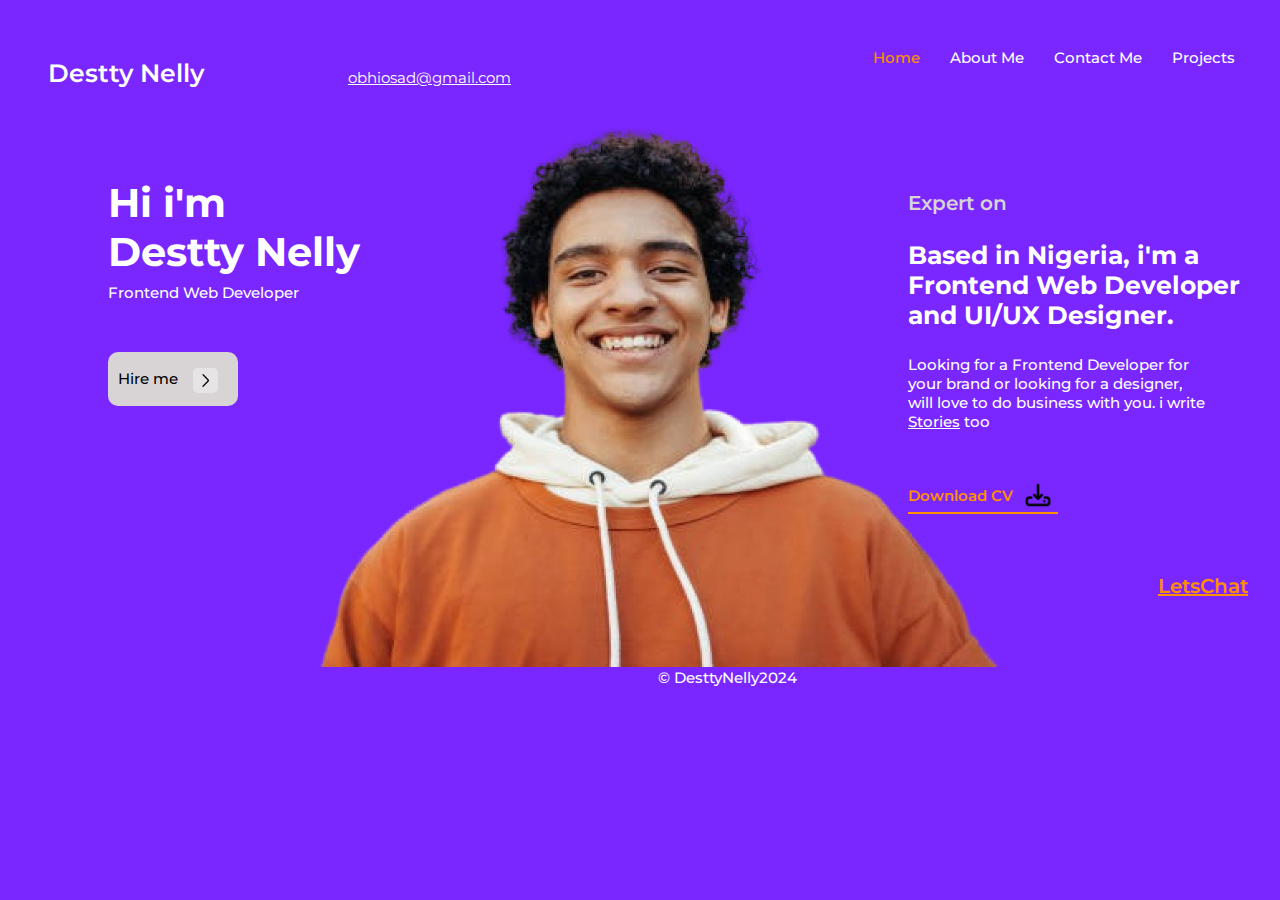
<file: index.html>
<!DOCTYPE html>
<html lang="en">
<head>
    <meta charset="UTF-8">
    <meta name="viewport" content="width=device-width, initial-scale=1.0">
    <link rel="stylesheet" href="portfolio.css">
    <link rel="icon" href="assets/Logo.png">
    <title>Destty Nelly</title>

    <link rel="preconnect" href="https://fonts.googleapis.com">
<link rel="preconnect" href="https://fonts.gstatic.com" crossorigin>
<link href="https://fonts.googleapis.com/css2?family=Montserrat:ital,wght@0,100..900;1,100..900&display=swap" rel="stylesheet">

    <link rel="stylesheet" href="https://cdnjs.cloudflare.com/ajax/libs/font-awesome/6.6.0/css/all.min.css" integrity="sha512-Kc323vGBEqzTmouAECnVceyQqyqdsSiqLQISBL29aUW4U/M7pSPA/gEUZQqv1cwx4OnYxTxve5UMg5GT6L4JJg==" crossorigin="anonymous" referrerpolicy="no-referrer" />
</head>
<body>
    

    <div class="top">
    <div class="logo">
        <a href="index.html"><p>Destty Nelly</p></a>
    </div>
    <div class="email1">
        <a href="mailto:obhiosad@gmail.com">obhiosad@gmail.com</a>
    </div>
    <div class="ham">
        <i id="close" class="fa-solid fa-x"></i>
        <i id="ham" class="fa-solid fa-bars"></i>
    </div>
</div>

    <div class="sidebar">
        <ul>
            <li><a id="remain" href="index.html">Home</a></li>
            <li><a href="About.html">About Me</a></li>
            <li><a href="Contact.html">Contact Me</a></li>
            <li><a href="projects.html">Projects</a></li>
        </ul>
    </div>


    <div class="anime">
        <div class="goo1">

        </div>
        <div class="goo2">

        </div>
        <div class="goo3">

        </div>
        <div class="goo4">

        </div>
        <div class="goo5">

        </div>
    </div>


    <div class="homem">
    <div class="headstory">
        <h1>Hi i'm <br> Destty Nelly</h1>
        <p id="short">Frontend Web Developer</p>

        <div class="but">
            <p>Hire me</p>
            <img src="assets/arrow-next-svgrepo-com black.png" alt="Forward icon" id="arrow">
        </div>
    </div>

    <div class="big-img">
        <img src="assets/portfolio img.png" alt="My pic" id="destty">
    </div>


    <div class="story">
        <p class="headp">Expert on</p>

        <p class="nextstory">
            Based in Nigeria, i'm a Frontend Web Developer and UI/UX Designer.
        </p>

        <p class="endstory">Looking for a Frontend Developer for your brand or looking for a designer, will love to do business with you. i write <a href="https://www.wattpad.com/user/Desttynelly">Stories</a> too</p>
    

    <div class="download">
        <p>Download CV</p>
        <img src="assets/download-svgrepo-com.png" alt="download cv icon" id="downicon">

        <img src="assets/11.jpg" alt="" id="cv">
    </div>
</div>

    <div class="socials">

        <li><a href="#DesttyFacebook"><i class="fa-brands fa-facebook"></i></a></li>

        <li><a href="#DesttyTiktok"><i class="fa-brands fa-tiktok"></i></a></li>

        <li><a href="#DesttyIG"><i class="fa-brands fa-instagram"></i></a></li>

        <li><a href="#DesttyTwitter"><i class="fa-brands fa-x-twitter"></i></a></li>

        <li><a href="#DestyThread"><i class="fa-brands fa-threads"></i></a></li>

        <li><a href="#DestyThread"><i class=" fa-brands fa-github"></i></a></li>
    </div>
    

    <div class="letschat">
        <!-- <a href="https://wa.me/2347081355583">LetsChat</a> -->
         <a href="tel:+234 708 135 5583">LetsChat</a>
    </div>





   


<div class="footer">

    <div class="copywright">
        <p>&copy; DesttyNelly2024</p>
    </div>
</div>

</div>




    <script>


    </script>
    <script src="port.js"></script>
</body>
</html>
</file>
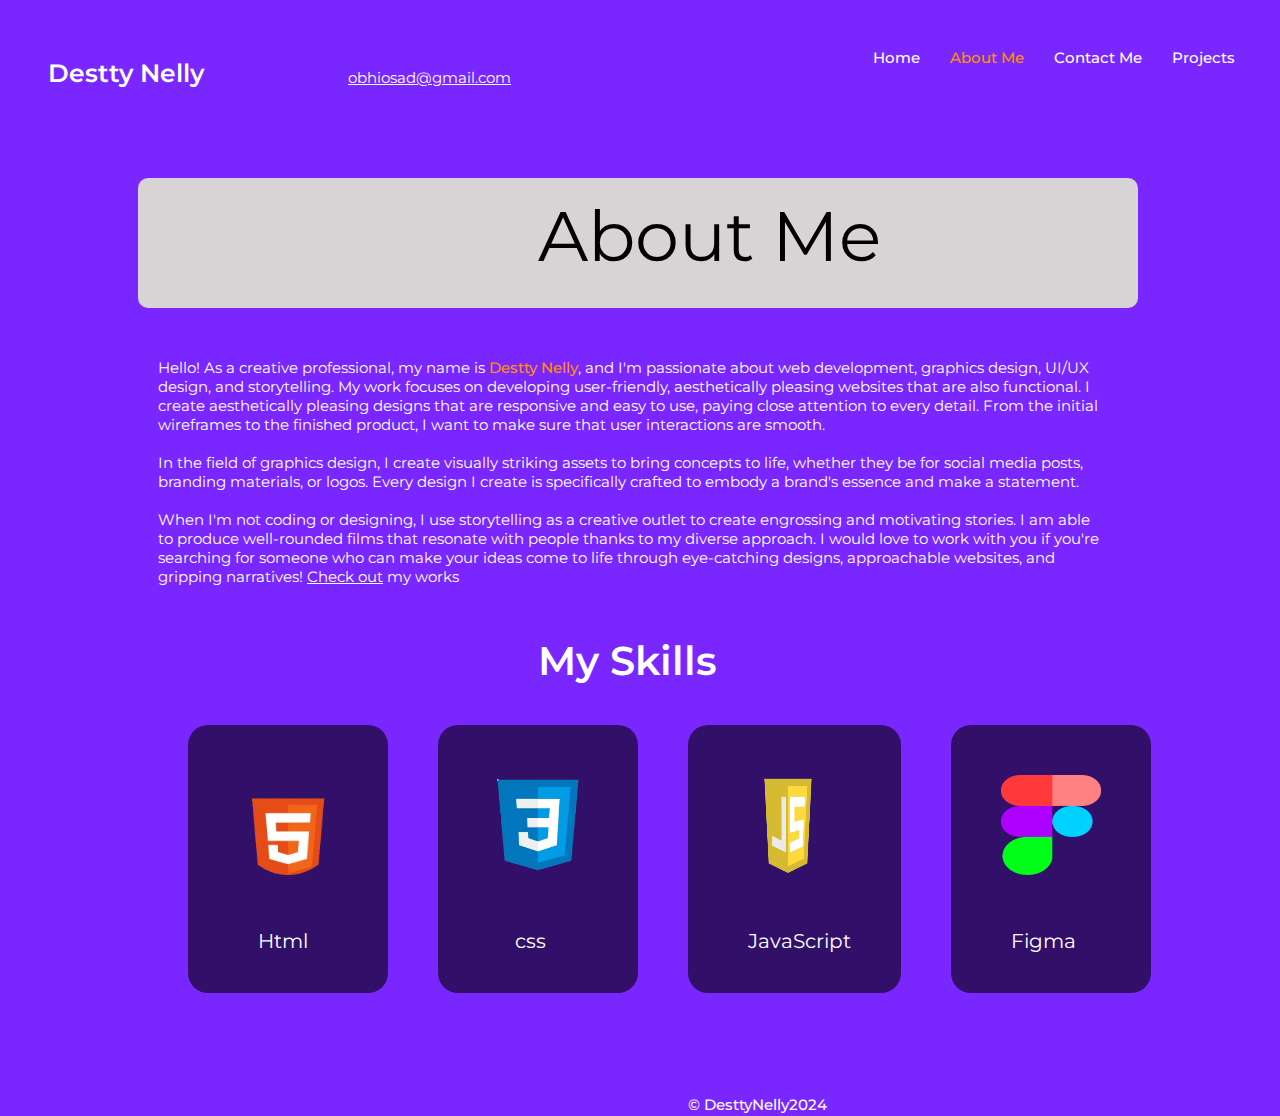
<file: About.html>
<!DOCTYPE html>
<html lang="en">
<head>
    <meta charset="UTF-8">
    <meta name="viewport" content="width=device-width, initial-scale=1.0">

    <link rel="icon" href="assets/Logo.png">
    <title>Destty Nelly</title>

    <link rel="stylesheet" href="portfolio.css">

    <link rel="preconnect" href="https://fonts.googleapis.com">
    <link rel="preconnect" href="https://fonts.gstatic.com" crossorigin>
    <link href="https://fonts.googleapis.com/css2?family=Montserrat:ital,wght@0,100..900;1,100..900&display=swap" rel="stylesheet">
    
        <link rel="stylesheet" href="https://cdnjs.cloudflare.com/ajax/libs/font-awesome/6.6.0/css/all.min.css" integrity="sha512-Kc323vGBEqzTmouAECnVceyQqyqdsSiqLQISBL29aUW4U/M7pSPA/gEUZQqv1cwx4OnYxTxve5UMg5GT6L4JJg==" crossorigin="anonymous" referrerpolicy="no-referrer" />
</head>
<body>




    <div class="top">
        <div class="logo">
            <a href="index.html"><p>Destty Nelly</p></a>
        </div>
        <div class="email1">
            <a href="mailto:obhiosad@gmail.com">obhiosad@gmail.com</a>
        </div>
        <div class="ham">
            <i id="close" class="fa-solid fa-x"></i>
            <i id="ham" class="fa-solid fa-bars"></i>
        </div>
    </div>


    <div class="sidebar">
        <ul>
            <li><a href="index.html">Home</a></li>
            <li><a id="remain" href="About.html">About Me</a></li>
            <li><a href="Contact.html">Contact Me</a></li>
            <li><a href="projects.html">Projects</a></li>
        </ul>
    </div>



    <div class="aboutm">
    <div class="About-head">
        <img src="assets/DALL·E 2024-08-26 14.19.59 - A modern workspace that embodies the essence of web development. The scene includes a sleek desk with a high-end computer displaying a code editor on  (1).jpg" alt="">
        <p>About Me</p>
    </div>


    <div class="aboutme">
        <p> Hello! As a creative professional, my name is <span>Destty Nelly</span>, and I'm passionate about web development, graphics design, UI/UX design, and storytelling. My work focuses on developing user-friendly, aesthetically pleasing websites that are also functional. I create aesthetically pleasing designs that are responsive and easy to use, paying close attention to every detail. From the initial wireframes to the finished product, I want to make sure that user interactions are smooth. <br><br>

            In the field of graphics design, I create visually striking assets to bring concepts to life, whether they be for social media posts, branding materials, or logos. Every design I create is specifically crafted to embody a brand's essence and make a statement. <br><br>
            
            When I'm not coding or designing, I use storytelling as a creative outlet to create engrossing and motivating stories. I am able to produce well-rounded films that resonate with people thanks to my diverse approach. I would love to work with you if you're searching for someone who can make your ideas come to life through eye-catching designs, approachable websites, and gripping narratives!
            
            <a href="https://www.wattpad.com/user/Desttynelly">Check out</a> my works
            </p>
    </div>




    <div class="skills">
        <p id="skiltop">My Skills</p>



        <div class="skills-div">

            <div class="html">
                <img src="assets/html-removebg-preview.png" id="html" alt="html icon">

                <p id="ph">Html</p>
            </div>

            <div class="css">
                <img src="assets/css-removebg-preview.png" id="css" alt="css icon">
                <p id="pc">css</p>
            </div>

            <div class="js">
                <img src="assets/js-removebg-preview.png" id="js" alt="js icon">

                <p id="pj">JavaScript</p>
            </div>

            <div class="fig">
                <img src="assets/fa4cd070-6a79-4e1b-b079-8b9b76408595-cover.png" id="fig" alt="js icon">

                <p id="pf">Figma</p>
            </div>
        </div>
    </div>



    <div class="footer">

        <div class="copywright">
            <p>&copy; DesttyNelly2024</p>
        </div>
    </div>

</div>



    <script>

// document.querySelector(".html").addEventListener("mouseover", function(){
//     document.querySelector(".html").classList.add("active")
//     document.querySelector("#html").classList.add("active")
//     document.querySelector("#ph").classList.add("active")
// })

// document.querySelector(".html").addEventListener("mouseout", function(){
//     document.querySelector(".html").classList.remove("active")
//     document.querySelector("#html").classList.remove("active")
//     document.querySelector("#ph").classList.remove("active")
// })



// document.querySelector(".css").addEventListener("mouseover", function(){
//     document.querySelector(".css").classList.add("active")
//     document.querySelector("#css").classList.add("active")
//     document.querySelector("#pc").classList.add("active")
// })

// document.querySelector(".css").addEventListener("mouseout", function(){
//     document.querySelector(".css").classList.remove("active")
//     document.querySelector("#css").classList.remove("active")
//     document.querySelector("#pc").classList.remove("active")
// })


// document.querySelector(".fig").addEventListener("mouseover", function(){
//     document.querySelector(".fig").classList.add("active")
//     document.querySelector("#pf").classList.add("active")
//     document.querySelector("#fig").classList.add("active")
// })

// document.querySelector(".fig").addEventListener("mouseout", function(){
//     document.querySelector(".fig").classList.remove("active")
//     document.querySelector("#fig").classList.remove("active")
//     document.querySelector("#pf").classList.remove("active")
// })



function handleHover(elementClass, id1, id2) {
    const element = document.querySelector(`.${elementClass}`);
    element.addEventListener("mouseover", function() {
        element.classList.add("active");
        document.querySelector(`#${id1}`).classList.add("active");
        document.querySelector(`#${id2}`).classList.add("active");
    });
    
    element.addEventListener("mouseout", function() {
        element.classList.remove("active");
        document.querySelector(`#${id1}`).classList.remove("active");
        document.querySelector(`#${id2}`).classList.remove("active");
    });
}

handleHover("html", "html", "ph");
handleHover("css", "css", "pc");
handleHover("js", "js", "pj");
handleHover("fig", "fig", "pf");


    </script>

    <script src="port.js"></script>
    
</body>
</html>
</file>
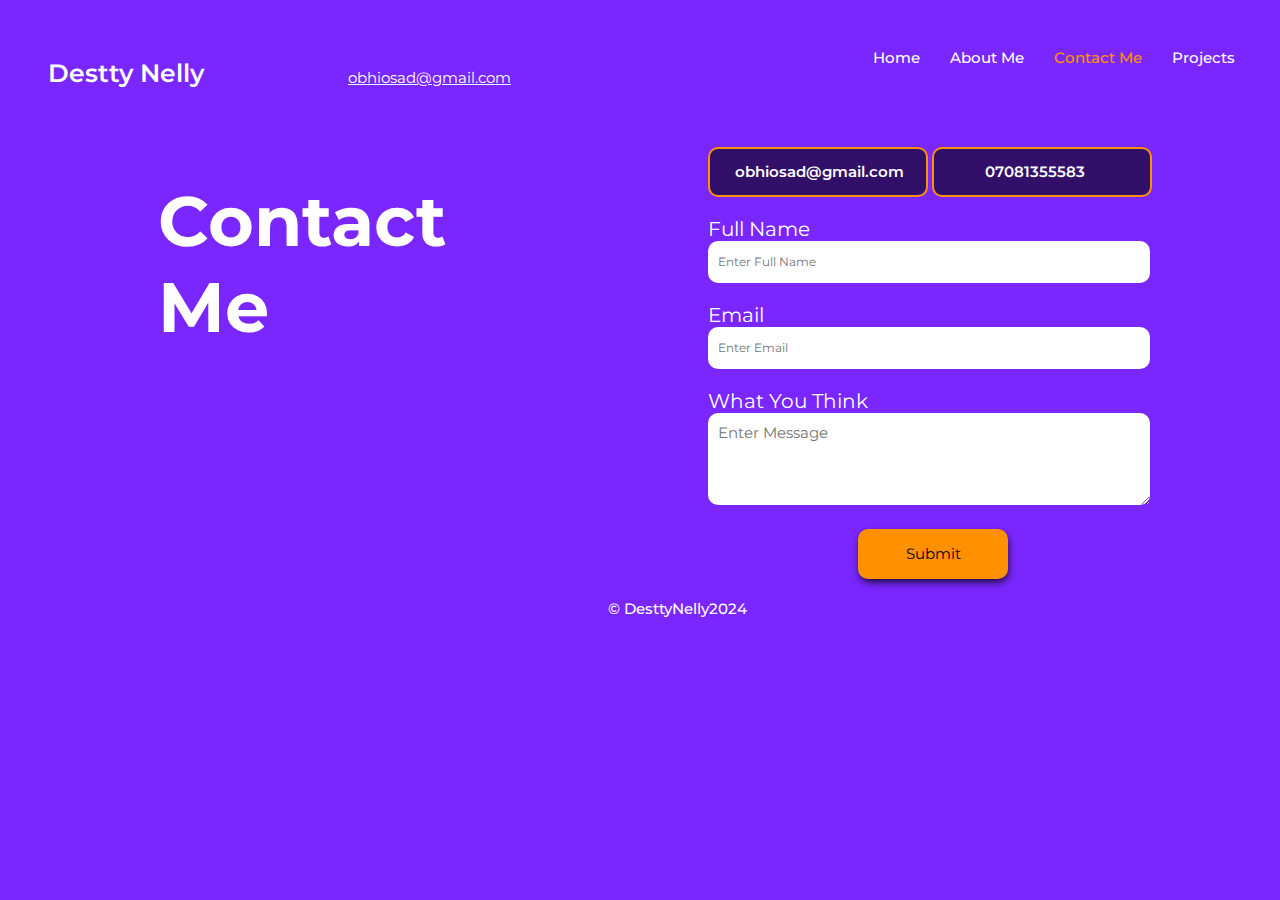
<file: Contact.html>
<!DOCTYPE html>
<html lang="en">
<head>
    <meta charset="UTF-8">
    <meta name="viewport" content="width=device-width, initial-scale=1.0">
    <link rel="stylesheet" href="portfolio.css">
    <link rel="icon" href="assets/Logo.png">

    <title>Destty Nelly</title>

    <link rel="preconnect" href="https://fonts.googleapis.com">
<link rel="preconnect" href="https://fonts.gstatic.com" crossorigin>
<link href="https://fonts.googleapis.com/css2?family=Montserrat:ital,wght@0,100..900;1,100..900&display=swap" rel="stylesheet">

    <link rel="stylesheet" href="https://cdnjs.cloudflare.com/ajax/libs/font-awesome/6.6.0/css/all.min.css" integrity="sha512-Kc323vGBEqzTmouAECnVceyQqyqdsSiqLQISBL29aUW4U/M7pSPA/gEUZQqv1cwx4OnYxTxve5UMg5GT6L4JJg==" crossorigin="anonymous" referrerpolicy="no-referrer" />
</head>
<body>
    

    <div class="top">
        <div class="logo">
            <a href="index.html"><p>Destty Nelly</p></a>
        </div>
        <div class="email1">
            <a href="mailto:obhiosad@gmail.com">obhiosad@gmail.com</a>
        </div>
        <div class="ham">
            <i id="close" class="fa-solid fa-x"></i>
            <i id="ham" class="fa-solid fa-bars"></i>
        </div>
    </div>

    <div class="sidebar">
        <ul>
            <li><a href="index.html">Home</a></li>
            <li><a href="About.html">About Me</a></li>
            <li><a id="remain" href="Contact.html">Contact Me</a></li>
            <li><a href="projects.html">Projects</a></li>
        </ul>
    </div>





    
    
    <div class="contact">

        <h1>Contact  <span id="uup"> Me</span></h1>

        <div class="two-btn">
            <a href=""><button>obhiosad@gmail.com</button></a>

            <a href=""><button>07081355583</button></a>
        </div>
        
        <form action="https://formspree.io/" method="POST" >
            <label for="name">Full Name</label><br>
            <input type="text" name="name" id="name" placeholder="Enter Full Name" required><br>
        
            <label for="email">Email</label><br>
            <input type="email" name="email" id="email" placeholder="Enter Email" required><br>
        
            <label for="message">What You Think</label><br>
            <textarea name="message" id="message" placeholder="Enter Message" required></textarea><br>
        
            <button type="submit">Submit</button>
        </form>

        <div class="big-con">

            <li><a href="https://facebook.com/desttynelly"><i class="fa-brands fa-facebook"></i></a></li>
    
            <li><a href="https://www.tiktok.com/@desttynelly"><i class="fa-brands fa-tiktok"></i></a></li>
    
            <li><a href="https://www.instagram.com/desttynelly"><i class="fa-brands fa-instagram"></i></a></li>
    
            <li><a href="#DesttyTwitter"><i class="fa-brands fa-x-twitter"></i></a></li>
    
            <li><a href="#DestyThread"><i class="fa-brands fa-threads"></i></a></li>
    
            <li><a href="#DestyThread"><i class=" fa-brands fa-github"></i></a></li>
        </div>
        
    </div>

    

















<div class="footer">

        <div class="copywright">
            <p>&copy; DesttyNelly2024</p>
        </div>
    </div>















    <script src="server.js"></script>
           <script src="port.js"></script>
    </body>
    </html>
</file>
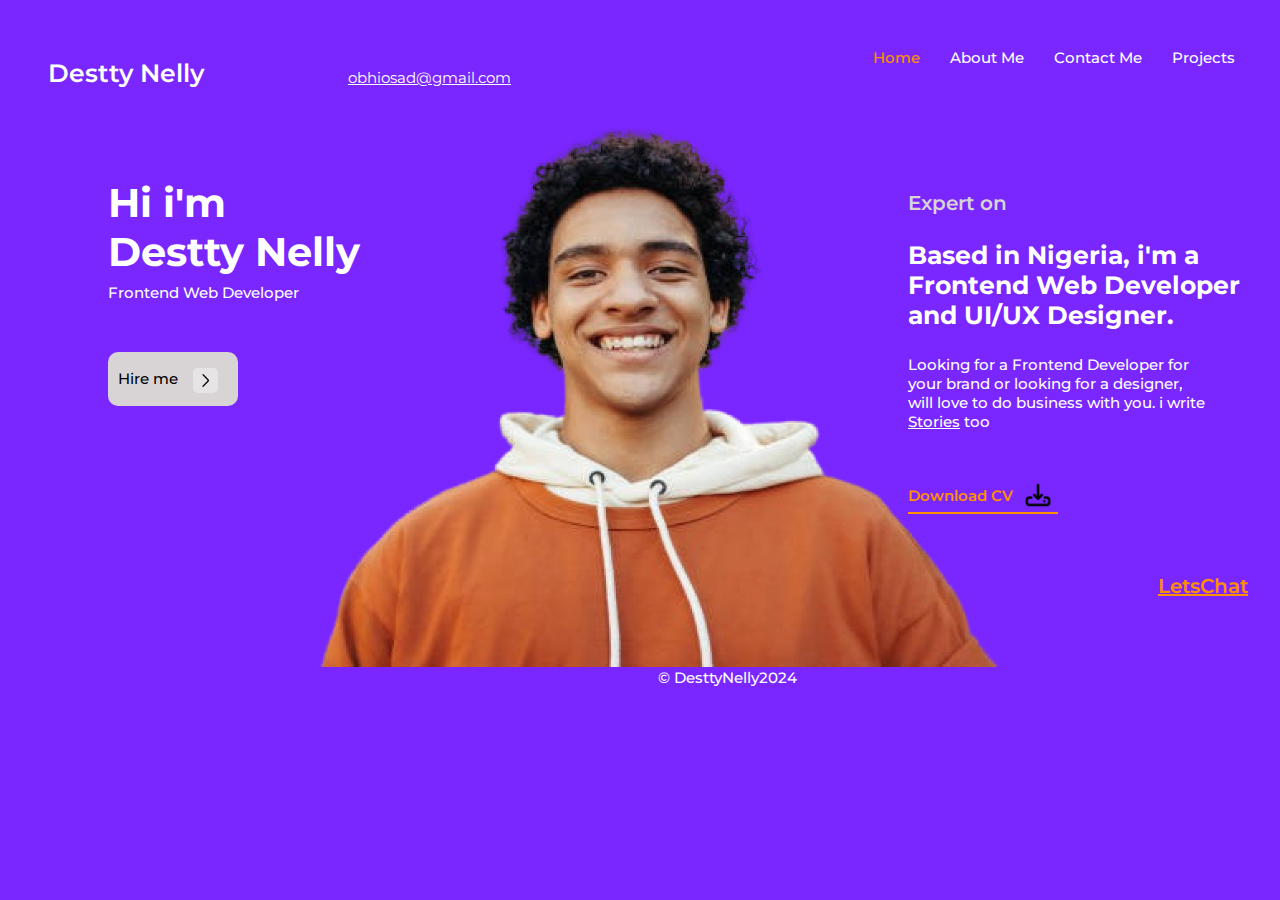
<file: Home.html>
<!DOCTYPE html>
<html lang="en">
<head>
    <meta charset="UTF-8">
    <meta name="viewport" content="width=device-width, initial-scale=1.0">
    <link rel="stylesheet" href="portfolio.css">
    <link rel="icon" href="images/Logo.png">
    <title>Destty Nelly</title>

    <link rel="preconnect" href="https://fonts.googleapis.com">
<link rel="preconnect" href="https://fonts.gstatic.com" crossorigin>
<link href="https://fonts.googleapis.com/css2?family=Montserrat:ital,wght@0,100..900;1,100..900&display=swap" rel="stylesheet">

    <link rel="stylesheet" href="https://cdnjs.cloudflare.com/ajax/libs/font-awesome/6.6.0/css/all.min.css" integrity="sha512-Kc323vGBEqzTmouAECnVceyQqyqdsSiqLQISBL29aUW4U/M7pSPA/gEUZQqv1cwx4OnYxTxve5UMg5GT6L4JJg==" crossorigin="anonymous" referrerpolicy="no-referrer" />
</head>
<body>
    

    <div class="top">
    <div class="logo">
        <a href="Home.html"><p>Destty Nelly</p></a>
    </div>
    <div class="email1">
        <a href="mailto:obhiosad@gmail.com">obhiosad@gmail.com</a>
    </div>
    <div class="ham">
        <i id="close" class="fa-solid fa-x"></i>
        <i id="ham" class="fa-solid fa-bars"></i>
    </div>
</div>

    <div class="sidebar">
        <ul>
            <li><a id="remain" href="Home.html">Home</a></li>
            <li><a href="About.html">About Me</a></li>
            <li><a href="Contact.html">Contact Me</a></li>
            <li><a href="projects.html">Projects</a></li>
        </ul>
    </div>


    <div class="anime">
        <div class="goo1">

        </div>
        <div class="goo2">

        </div>
        <div class="goo3">

        </div>
        <div class="goo4">

        </div>
        <div class="goo5">

        </div>
    </div>


    <div class="homem">
    <div class="headstory">
        <h1>Hi i'm <br> Destty Nelly</h1>
        <p id="short">Frontend Web Developer</p>

        <div class="but">
            <p>Hire me</p>
            <img src="images/arrow-next-svgrepo-com black.png" alt="Forward icon" id="arrow">
        </div>
    </div>

    <div class="big-img">
        <img src="images/portfolio img.png" alt="My pic" id="destty">
    </div>


    <div class="story">
        <p class="headp">Expert on</p>

        <p class="nextstory">
            Based in Nigeria, i'm a Frontend Web Developer and UI/UX Designer.
        </p>

        <p class="endstory">Looking for a Frontend Developer for your brand or looking for a designer, will love to do business with you. i write <a href="https://www.wattpad.com/user/Desttynelly">Stories</a> too</p>
    

    <div class="download">
        <p>Download CV</p>
        <img src="images/download-svgrepo-com.png" alt="download cv icon" id="downicon">

        <img src="images/11.jpg" alt="" id="cv">
    </div>
</div>

    <div class="socials">

        <li><a href="#DesttyFacebook"><i class="fa-brands fa-facebook"></i></a></li>

        <li><a href="#DesttyTiktok"><i class="fa-brands fa-tiktok"></i></a></li>

        <li><a href="#DesttyIG"><i class="fa-brands fa-instagram"></i></a></li>

        <li><a href="#DesttyTwitter"><i class="fa-brands fa-x-twitter"></i></a></li>

        <li><a href="#DestyThread"><i class="fa-brands fa-threads"></i></a></li>

        <li><a href="#DestyThread"><i class=" fa-brands fa-github"></i></a></li>
    </div>
    

    <div class="letschat">
        <!-- <a href="https://wa.me/2347081355583">LetsChat</a> -->
         <a href="tel:+234 708 135 5583">LetsChat</a>
    </div>





   


<div class="footer">

    <div class="copywright">
        <p>&copy; DesttyNelly2024</p>
    </div>
</div>

</div>




    <script>


    </script>
    <script src="port.js"></script>
</body>
</html>
</file>
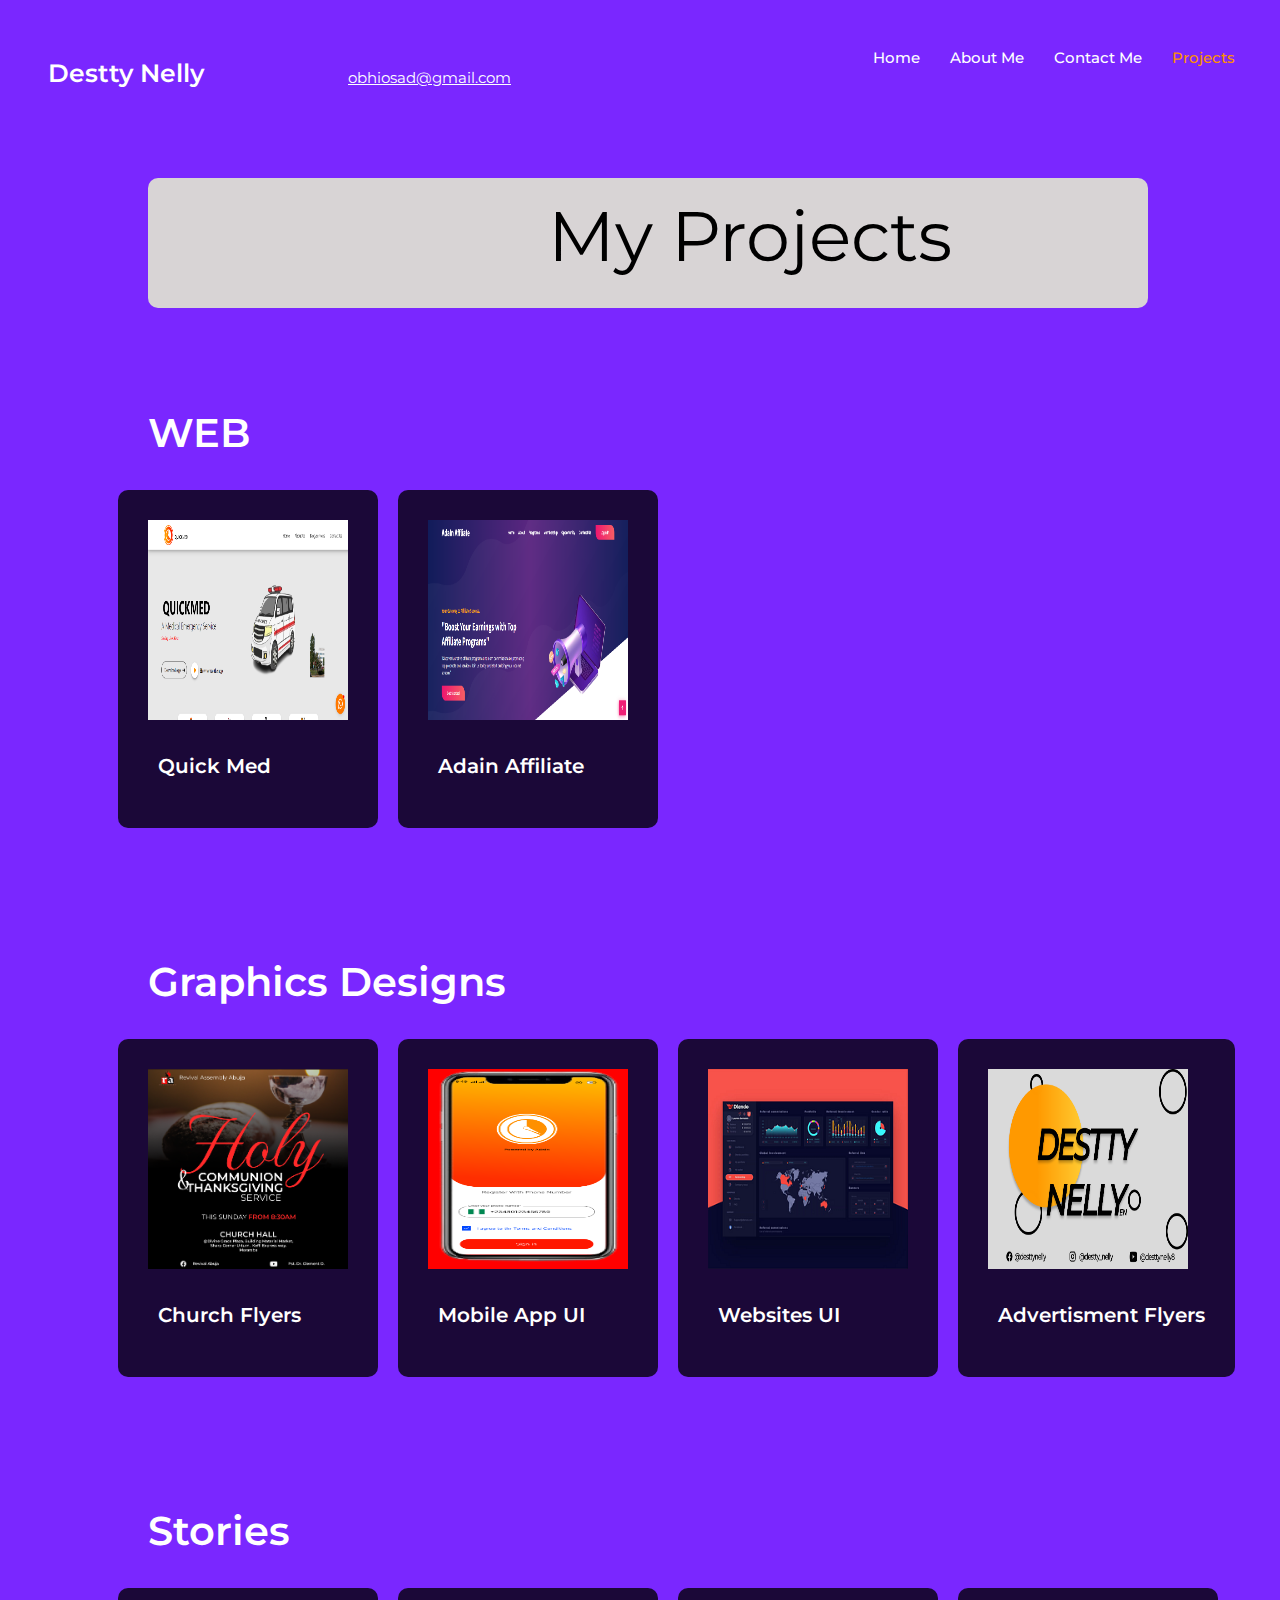
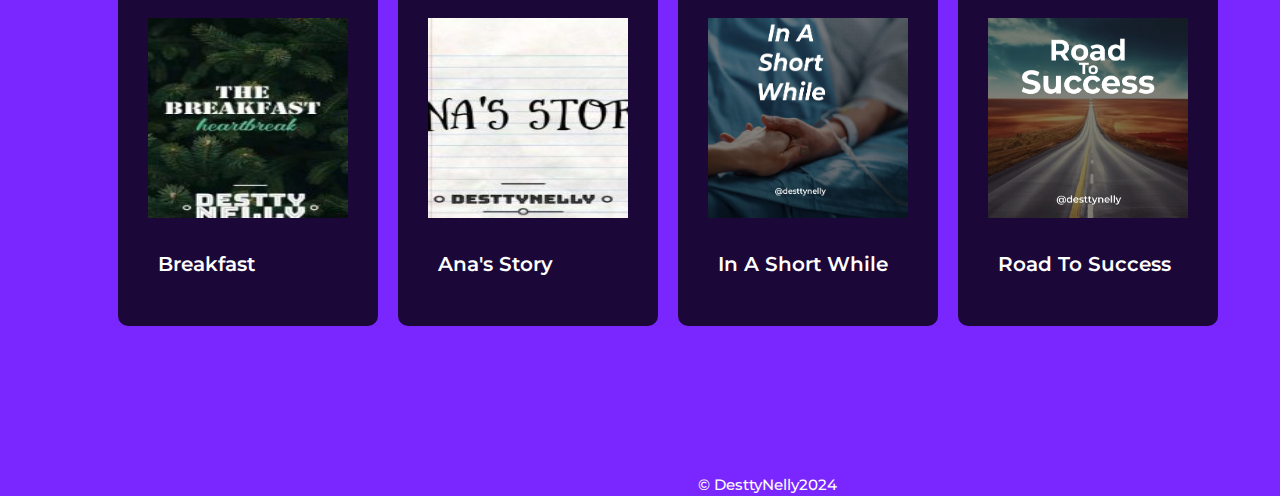
<file: projects.html>
<!DOCTYPE html>
<html lang="en">
<head>
    <meta charset="UTF-8">
    <meta name="viewport" content="width=device-width, initial-scale=1.0">
    <link rel="stylesheet" href="portfolio.css">
    <link rel="icon" href="assets/Logo.png">
    <title>Destty Nelly</title>

    <link rel="preconnect" href="https://fonts.googleapis.com">
<link rel="preconnect" href="https://fonts.gstatic.com" crossorigin>
<link href="https://fonts.googleapis.com/css2?family=Montserrat:ital,wght@0,100..900;1,100..900&display=swap" rel="stylesheet">

    <link rel="stylesheet" href="https://cdnjs.cloudflare.com/ajax/libs/font-awesome/6.6.0/css/all.min.css" integrity="sha512-Kc323vGBEqzTmouAECnVceyQqyqdsSiqLQISBL29aUW4U/M7pSPA/gEUZQqv1cwx4OnYxTxve5UMg5GT6L4JJg==" crossorigin="anonymous" referrerpolicy="no-referrer" />
</head>
<body>
    

    <div class="top">
        <div class="logo">
            <a href="index.html"><p>Destty Nelly</p></a>
        </div>
        <div class="email1">
            <a href="mailto:obhiosad@gmail.com">obhiosad@gmail.com</a>
        </div>
        <div class="ham">
            <i id="close" class="fa-solid fa-x"></i>
            <i id="ham" class="fa-solid fa-bars"></i>
        </div>
    </div>

    <div class="sidebar">
        <ul>
            <li><a href="index.html">Home</a></li>
            <li><a href="About.html">About Me</a></li>
            <li><a href="Contact.html">Contact Me</a></li>
            <li><a id="remain" href="projects.html">Projects</a></li>
        </ul>
    </div>



    <div class="projectm">

    <div class="About-head">
        <img src="assets/DALL·E 2024-08-26 14.19.59 - A modern workspace that embodies the essence of web development. The scene includes a sleek desk with a high-end computer displaying a code editor on  (1).jpg" alt="">
        <p href="">My Projects</p>
    </div>



    <div class="projects">

        <div class="web">

            <h2>WEB</h2>
            <a href="https://www.quickmedng.com/"><div class="quick">
                <img src="assets/qui.png" alt="">
                <p>Quick Med</p>
            </div></a>


            <a href="https://qmap.adaintech.com/"><div class="Adain">
                <img src="assets/aff.png" alt="">
                <p>Adain Affiliate</p>
            </div></a>

        </div>


        <div class="Graphics">

            <h2>Graphics Designs</h2>
            <div class="Gr1">
                <img src="assets/church.png" alt="">
                <p>Church Flyers</p>
            </div>


           <div class="Gr2">
                <img src="assets/Group 5.png" alt="">
                <p>Mobile App UI</p>
            </div>


            <div class="Gr3">
                <img src="assets/ooooo.png" alt="">
                <p>Websites UI</p>
            </div>

            <div class="Gr4">
                <img src="assets/destty.png" alt="">
                <p>Advertisment Flyers</p>
            </div>

        </div>


        <div class="story2">

            <h2>Stories</h2>
            <a href="https://www.wattpad.com/myworks/332471549-the-breakfast"><div class="Gr1">
                <img src="assets/breakfast.jpg" alt="">
                <p>Breakfast</p>
            </div></a>


            <a href="https://www.wattpad.com/myworks/332105996-ana%27s-story"><div class="Gr2">
                <img src="assets/11.jpg" alt="">
                <p>Ana's Story</p>
            </div></a>


            <a href="https://www.wattpad.com/myworks/367124018-in-a-short-while"><div class="Gr3">
                <img src="assets/short wil.png" alt="">
                <p>In A Short While</p>
            </div></a>

            <a href="https://www.wattpad.com/myworks/365102973-the-road-to-success"><div class="Gr4">
                <img src="assets/Road 2 success.png" alt="">
                <p>Road To Success</p>
            </div></a>

        </div>
    </div>






    <div class="footer">

        <div class="copywright">
            <p>&copy; DesttyNelly2024</p>
        </div>
    </div>




</div>










    <script src="port.js"></script>
</body>
</html>
</file>
<file: portfolio.css>
@import url('https://fonts.googleapis.com/css2?family=Montserrat:ital,wght@0,100..900;1,100..900&display=swap');




:root{
    --purple: #7A27FF;
    --white: #fff;
    --ash: #D8D4D5;
    --orange: #ff9000;
    --black: #000;
    --shadow: 1px 4px 10px -2px black;
    --slow: all 0.3s ease-in-out;
    --low-bg: #00000096;
    --high-bg: #000000c7;
    --mont: "Montserrat", sans-serif;
    --lowhite: #7a7a7a:
}


.anime{
    margin-left: -70px;
    position: fixed;
}
.anime div{
    position: fixed;
    width: 50px;
    height: 50px;
    border-radius: 50px;
    border: 3px solid #ff9000;
}

.goo1{
    animation-name: goo1;
    animation-duration: 30s;
    animation-iteration-count: infinite;
}

@keyframes goo1{

    0%{
        margin-top: 0px;
        margin-left: 0px;
    }
    50%{
        border: 3px solid white;
        margin-top: -80px;
        margin-left: 800px;
    }
    100%{
        margin-top: 30px;
        margin-left: 1450px;
    }
}



.goo2{
    animation-name: goo2;
    animation-delay: 3s;
    animation-duration: 25s;
    animation-iteration-count: infinite;
}

@keyframes goo2{

    0%{
        /* border: 3px solid black; */
        margin-top: 300px;
        margin-left: 0px;
    }
    100%{
        margin-top: 300px;
        margin-left: 1450px;
    }
}





.goo3{
    animation-name: goo3;
    animation-delay: 3s;
    animation-duration: 35s;
    animation-iteration-count: infinite;
}

@keyframes goo3{

    0%{
        margin-top: 10px;
        margin-left: 1450px;
    }
    100%{
        /* border: 3px solid black; */
        margin-top: 300px;
        margin-left: 0px;
                
    }
}



.goo4{
    animation-name: goo4;
    animation-delay: 6s;
    animation-duration: 25s;
    animation-iteration-count: infinite;
}

@keyframes goo4{

    0%{
        margin-top: 300px;
        margin-left: 1450px;
    }
    100%{
        border: 3px solid black;
        margin-top: 0px;
        margin-left: 0px;
                
    }
}




.goo5{
    animation-name: goo5;
    /* animation-delay: 2s; */
    animation-duration: 20s;
    animation-iteration-count: infinite;
}

@keyframes goo5{

    0%{
        margin-top: 500px;
        margin-left: 150px;
    }
    100%{
        border: 3px solid #5f1ec9;
        margin-top: -300px;
        margin-left: 400px;
                
    }
}

body{
    overflow: hidden;
    overflow-y: scroll;
    background-color: var(--purple);
    color: var(--white);
    font-family: var(--mont);
    /* font-family: 'Segoe UI', Tahoma, Geneva, Verdana, sans-serif; */
    font-optical-sizing: auto;
    /* font-weight: <weight>; */
    font-style: normal;
}
input,
textarea,
button{
    font-family: var(--mont);
}
li{
    list-style: none;
}
a{
    color: #ffff;
    text-decoration: none;
}


.logo {
    width: 170px;
    margin-top: 50px;
    margin-left: 50px;
}
.logo p{
    font-size: 25px;
    font-weight: 600;
}
.email1{
    width: 150px;
    margin-top: -45px;
    margin-left: 350px;
}
.email1 a{
    text-decoration: underline;
    font-size: 15px;
}



.ham{
    display: none;
    margin-top: -50px;
    margin-left: 1250px;
}
.ham i{
    cursor: pointer;
    width: 30px;
}
.ham #ham{
    display: block;
}
.ham #ham.active{
    display: none;
}
.ham #close{
    display: none;
}
.ham #close.active{
    display: block;
}


.sidebar{
    position: relative;
    padding-top: 50px;
    margin-top: -90px;
    width: 450px;
    /* background-color: var(--ash); */
    margin-left: 800px;
    /* height: 400px; */
    /* box-shadow: var(--shadow); */
    transition: all 0.3s ease-in-out;
}
.sidebar.active{
    margin-left: 1157px;
}
.sidebar ul li{
    margin-bottom: 20px;
}
.sidebar ul li a{
    float: left;
    /* display: inline; */
    font-size: 15px;
    font-weight: 500;
    color: var(--white);
    margin-left: 30px;
}
.sidebar ul li #remain{
    color: var(--orange);
}



.headstory{
    margin-left: 50px;
    margin-top: 150px;
}
.headstory h1{
    font-size: 40px;
    width: 300px;
}
.headstory #short{
    font-size: 15px;
    font-weight: 500;
    margin-top: -20px;
}


.headstory .but{
    cursor: pointer;
    padding-top: 1px;
    padding-left: 10px;
    margin-top: 50px;
    color: #000;
    width: 120px;
    border-radius: 10px;
    height: 50px;
    font-weight: 500;
    background-color: var(--ash);
}
.headstory .but p{
    font-size: 15px;
}
.headstory .but #arrow{
    padding: 6px;
    background-color: #ffffff62;
    margin-left: 80px;
    transform: translateY(-40px);
    border-radius: 10px;
    width: 20px;
    transition: all 0.3s ease-in-out;
}
.headstory .but #arrow.active{
    margin-left: 85px;
}

.big-img{
    margin-left: 200px;
    margin-top: -349px;
}
.big-img #destty{
    height: 560px;
    width: 900px;
}


.story{
    margin-top: -500px;
    margin-left: 950px;
}
.story .headp{
    font-size: 20px;
    color: var(--ash);
    font-weight: 600;
}

.story .nextstory{
    width: 350px;
    font-size: 25px;
    font-weight: 700;
}
.story .endstory{
    font-size: 15px;
    width: 300px;
    font-weight: 500;
}
.story .endstory a{
    text-decoration: underline;
}


.story .download{
    border-bottom: 2px solid var(--orange);
    cursor: pointer;
    padding-bottom: 5px;
    overflow: hidden;
    margin-top: 50px;
    /* background-color: #a72828; */
    height: 26px;
    width: 150px;
}
.story .download #cv{
    display: none;
}
.story .download #downicon{
    width: 30px;
    transform: translateY(-40px);
    margin-left: 115px;
    transition: all 0.3s ease-in-out;
}
.story .download #downicon.active{
    transform: translateY(-45px);
    width: 35px;
}

.story .download p{
    color: #ff9000;
    margin-top: 5px;
    font-size: 15px;
    font-weight: 600;
}



.socials{
    margin-top: 50px;
    margin-left: 50px;
    width: 300px;
    height: 20px;
}
.socials li{
    display: inline;
    margin-left: 20px;
    margin-top: -70px;
}
.socials li a i{
    /* width: 50px; */
    margin-right: 10px;
    margin-top: -50px;
    font-size: 15px;
}


.letschat{
    user-select: none;
    cursor: pointer;
    margin-top: -10px;
    margin-left: 1200px;
}
.letschat a{
    font-size: 20px;
    font-weight: 600;
    color: var(--orange);
}








.footer{
    margin-left: 600px;
    font-weight: 600;
    margin-top: 50px;
    transform: translateY(20px);
}
.footer .copywright p{
    font-size: 15px;
}











.About-head{
    border-radius: 10px;
    margin-top: 100px;
    margin-left: 70px;
    width: 1200px;
    overflow: hidden;
    background-color: var(--ash);
}
.About-head img{
    display: none;
    height: 500px;
    width: 1200px;
}
.About-head p{
    width: 450px;
    color: var(--black);
    position: relative;
    font-size: 70px;
    /* margin-top: -400px; */
    margin-left: 450px;
}


.aboutme{
    margin-top: 50px;
    width: 1050px;
    margin-left: 150px;
}
.aboutme p{
    font-size: 15px;
}
.aboutme p span{
    font-weight: 500;
    color: var(--orange);
}
.aboutme p a{
    text-decoration: underline;
}


.skills{
    margin-top: 50px;
    margin-left: 50px;
}
.skills #skiltop{
    margin-left: 550px;
    font-size: 40px;
    font-weight: 600;
}

.skills .skills-div{
    margin-left: 100px;
}
.skills .skills-div div{
    float: left; 
    margin-left: 50px;
    background-color: var(--low-bg);
    padding: 50px;
    border-radius: 20px;
    transition: var(--slow);
}

.skills .skills-div .html.active,
.skills .skills-div .css.active,
.skills .skills-div .js.active,
.skills .skills-div .fig.active{
    padding: 30px;
    /* background-color: #ff9000; */
    cursor: pointer;
}

.skills .skills-div div img{
    width: 100px;
    height: 100px;
    transition: var(--slow);
}
#html.active,
#css.active,
#js.active,
#fig.active{
    width: 140px;
    height: 140px;
}
.skills .skills-div div p{
    /* margin-left: ; */
    font-size: 20px;
    transform: translateY(30px);
    transition: var(--slow);
}
#ph{
    margin-left: 20px;
}
#pc{
    margin-left: 27px;
}
#ph.active{
    margin-left: 40px;
    transform: translateY(10px);
}
#pc.active{
    margin-left: 47px;
    transform: translateY(10px);
}
#pj.active{
    margin-left: 20px;
    transform: translateY(10px);
}
#pf.active{
    margin-left: 20px;
    transform: translateY(10px);
}




















.projects{
    margin-top: 100px;
}
.projects .web div,
.projects .Graphics div,
.projects .story2 div{
    float: left;
    border-radius: 10px;
    background-color: var(--high-bg);
    margin-left: 60px;
    padding: 30px;
    transition: var(--slow);
}

.projects .web div:hover,
.projects .Graphics div:hover,
.projects .story2 div:hover{
    box-shadow: var(--shadow);
    background-color: var(--low-bg);
}
.projects h2{
    font-size: 40px;
    font-weight: 600;
}
.projects p{
    font-size: 20px;
    font-weight: 600;
    margin-top: 30px;
    margin-left: 10px;
}
.projects img{
    height: 200px;
    width: 200px;
}
















.contact{
    margin-left: 700px;
    margin-top: -130px;
}
.contact h1{
    transform: translateY(250px);
    margin-left: -550px;
    font-size: 70px;
    width: 200px;
}
.contact .two-btn button{
    height: 50px;
    padding-left: 25px;
    padding-right: 40px;
    border-radius: 10px;
    cursor: pointer;
    color: var(--white);
    font-weight: 600;
    font-size: 15px;
    width: 220px;
    background-color: var(--low-bg);
    border: 2px solid var(--orange);
}

.contact form{
    margin-top: 20px;
}
.contact form label{
    font-size: 20px;
    margin-bottom: 40px;
}
.contact form input{
    outline: none;
    width: 400px;
    padding-left: 10px;
    border-radius: 10px;
    height: 40px;
    font-size: 12px;
    border: none;
    margin-bottom: 20px;
}
.contact form textarea{
    outline: none;
    font-size: 15px;
    width: 400px;
    padding-left: 10px;
    border-radius: 10px;
    height: 80px;
    border: none;
    margin-bottom: 20px;
}

.contact form button{
    margin-left: 100px;
    width: 150px;
    height: 50px;
    font-size: 15px;
    border: none;
    border-radius: 10px;
    background-color: var(--orange);
    box-shadow: var(--shadow);
}


.contact .big-con{
    margin-top: -200px;
    margin-left: -560px;
}

.contact .big-con li{
    float: left;
    margin-left: 20px;
}
.contact .big-con li a i{
    font-size: 15px;
}



























@media (min-width: 200px){

    body{
        overflow-y: scroll;
        overflow-x: hidden;
    }
    .top{
        margin-top: -10px;
        width: 210px;
        margin-left: -10px;
        background-color: #5f1ec9;
        box-shadow: var(--shadow);
        padding-top: 10px;
        padding-bottom: 10px;
        /* position: fixed; */
    }
    .logo{
        width: 85px;
        margin-top: 0px;
        margin-left: 10px;
    }
    .logo p{
        font-size: 13px;
        font-weight: 600;
    }
    .email1{
        width: 150px;
        height: 20px;
        margin-top: -20px;
        margin-left: 15px;
    }
    .email1 a{
        text-decoration: underline 0.5px solid;
        font-size: 5px;
    }
    .ham{
        position: fixed;
        display: block;
        margin-top: -30px;
        margin-left: 160px;
    }
    .ham i{
        cursor: pointer;
        font-size: 15px;
        width: 0;
    }


    .sidebar{
        position: fixed;
        margin-top: 0px;
        background-color: var(--low-bg);
        width: 100px;
        margin-left: 250px;
        padding-bottom: 10px;
    }
    .sidebar.active{
        margin-left: 102px;
    }
    .sidebar ul{
        margin-left: 0px;
        margin-top: -40px;
    }
    .sidebar ul li{
        display: block;
        margin-bottom: 7px;
    }  
    .sidebar ul li a{
        float: none;
        font-size: 10px;
        font-weight: 500;
        color: var(--white);
        margin-left: -10px;
        /* border-bottom: 1px solid white; */
    }
  
    .headstory{
        margin-left: 10px;
        margin-top: 100px;
    }
    .headstory h1{
        font-size: 20px;
        width: 150px;
    }
    .headstory #short{
        font-size: 10px;
        font-weight: 500;
        margin-top: -10px;
    }

    .headstory .but{
        cursor: pointer;
        padding-top: 0.1px;
        padding-left: 10px;
        margin-top: 7px;
        color: #000;
        width: 50px;
        border-radius: 5px;
        height: 20px;
        font-weight: 500;
        background-color: var(--ash);
    }
    .headstory .but p{
        font-size: 6px;
    }
    .headstory .but #arrow{
        padding: 4px;
        background-color: #ffffff62;
        margin-left: 30px;
        transform: translateY(-18px);
        border-radius: 3px;
        width: 6px;
        transition: all 0.3s ease-in-out;
    }
    .headstory .but #arrow.active{
        margin-left: 35px;
    }

    .big-img{
        margin-left: 00px;
        margin-top: 0px;
    }
    .big-img #destty{
        margin-left: 5px;
        height: 140px;
        width: 180px;
    }

    .story{
        margin-top: -00px;
        margin-left: 10px;
    }
    .story .headp{
        font-size: 10px;
        color: var(--ash);
        font-weight: 600;
    }
    
    .story .nextstory{
        width: 160px;
        font-size: 11px;
        font-weight: 700;
    }
    .story .endstory{
        font-size: 7px;
        width: 170px;
        font-weight: 500;
    }
    .story .endstory a{
        text-decoration: underline;
    }


    .story .download{
        border-bottom: 1px solid var(--orange);
        cursor: pointer;
        padding-bottom: 5px;
        overflow: hidden;
        margin-top: 0px;
        /* background-color: #a72828; */
        height: 10px;
        width: 70px;
    }
    .story .download #cv{
        display: none;
    }
    .story .download #downicon{
        width: 12px;
        transform: translateY(-22px);
        margin-left: 50px;
        transition: all 0.3s ease-in-out;
    }
    .story .download #downicon.active{
        transform: translateY(-22px);
        width: 16px;
    }
    
    .story .download p{
        color: #ff9000;
        margin-top: 5px;
        font-weight: 600;
        font-size: 7px;
    }

    .letschat{
        user-select: none;
        cursor: pointer;
        margin-top: -54px;
        margin-left: 100px;
    }
    .letschat a{
        text-decoration: underline;
        font-size: 7px;
        font-weight: 600;
        color: var(--orange);
    }

    .socials{
        margin-top: 15px;
        margin-left: 20px;
        width: 150px;
        height: 20px;
    }
    .socials li{
        display: inline;
        margin-left: 10px;
        margin-top: -70px;
    }
    .socials li a i{
        /* width: 50px; */
        margin-right: 0px;
        font-size: 8px;
    }

    .footer{
        margin-left: 70px;
        font-weight: 600;
        margin-top: 20px;
        width: 100px;
        transform: translateY(20px);
    }
    .footer .copywright p{
        font-size: 5px;
        font-weight: 500;
    }







    .About-head{
        margin-top: 30px;
        margin-left: 7px;
        width: 170px;
        height: 50px;
    }
    .About-head p{
        width: 450px;
        color: var(--black);
        position: relative;
        font-size: 20px;
        margin-top: 15px;
        margin-left: 35px;
    }


    .aboutme{
        margin-top: 20px;
        margin-left: 7px;
        width: 170px;
    }
    .aboutme p{
        font-size: 7px;
    }
    .aboutme p span{
        font-weight: 500;
        color: var(--orange);
    }
    .aboutme p a{
        text-decoration: underline;
    }


    .skills{
        margin-top: 50px;
        margin-left: 40px;
    }
    .skills #skiltop{
        margin-left: 10px;
        font-size: 20px;
        font-weight: 500;
    }


    .skills .skills-div{
        width: 130px;
        height: 700px;
        margin-left: -10px;
    }
    .skills .skills-div div{
        float: left; 
        margin-left: 0px;
        background-color: var(--low-bg);
        padding: 30px;
        margin-bottom: 10px;
        border-radius: 10px;
        transition: var(--slow);
    }
    .skills .skills-div .html.active,
    .skills .skills-div .css.active,
    .skills .skills-div .js.active,
    .skills .skills-div .fig.active{
    padding: 15px;
    background-color: #ff9000;
    cursor: pointer;
    }

    .skills .skills-div div img{
        width: 70px;
        height: 70px;
        transition: var(--slow);
    }
    #html.active,
    #css.active,
    #js.active,
    #fig.active{
    width: 100px;
    height: 100px;
    }
    .skills .skills-div div p{
        margin-left: 10px;
        font-size: 10px;
        transform: translateY(0px);
        transition: var(--slow);
    }
    #ph{
        margin-left: 22px;
    }
    #pc{
        margin-left: 27px;
    }

    #ph.active{
        margin-left: 40px;
        transform: translateY(0px);
    }
    #pc.active{
        margin-left: 47px;
        transform: translateY(0px);
    }
    #pj.active{
        margin-left: 20px;
        transform: translateY(0px);
    }
    #pf.active{
        margin-left: 20px;
        transform: translateY(0px);
    }




    .contact{
        margin-left: 5px;
        margin-top: 30px;
    }
    .contact h1{
        transform: none;
        margin-left: 20px;
        font-size: 20px;
        width: 140px;
    }
    .contact .two-btn button{
        font-size: 5px;
        height: 25px;
        width: 85px;
        padding-left: 10px;
        border-radius: 5px;
        padding-right: 10px;
        cursor: pointer;
        color: var(--white);
        font-weight: 600;
        background-color: var(--low-bg);
        border: 1px solid var(--orange);
    }


    .contact form{
        margin-top: 20px;
    }
    .contact form label{
        font-size: 10px;
        margin-bottom: 40px;
    }

    .contact form input{
        outline: none;
        width: 160px;
        padding-left: 10px;
        border-radius: 5px;
        height: 25px;
        border: none;
        font-size: 8px;
        margin-bottom: 5px;
    }
    .contact form textarea{
        outline: none;
        font-size: 8px;
        width: 160px;
        padding-left: 10px;
        border-radius: 5px;
        height: 80px;
        border: none;
        margin-bottom: 10px;
    }
    .contact form button{
        margin-left: 10px;
        width: 150px;
        height: 25px;
        border: none;
        font-size: 8px;
        border-radius: 5px;
        background-color: var(--orange);
        box-shadow: var(--shadow);
    }

    .contact .big-con{
        margin-top: 10px;
        margin-left: -10px;
        margin-bottom: 40px;
    }
    .contact .big-con li{
        float: left;
        margin-left: 20px;
    }
    .contact .big-con li a i{
        font-size: 8px;
    }
    



    .projects{
        margin-top: 50px;
    }
    .projects h2{
        margin-left: 50px;
        font-size: 20px;
    }
    .projects .web,
    .projects .Graphics,
    .projects .story2{
        margin-bottom: 500px;
        margin-left: -40px;
    }
    .projects .web div,
    .projects .Graphics div,
    .projects .story2 div{
    float: left;
    margin-bottom: 10px;
    border-radius: 10px;
    background-color: var(--high-bg);
    margin-left: 60px;
    padding: 20px;
    transition: var(--slow);
    }
    .projects p{
        font-size: 10px;
        font-weight: 600;
        margin-top: 30px;
        margin-left: 10px;
    }
    .projects img{
        height: 100px;
        width: 100px;
    }
}








@media (min-width: 250px){

    .top{
        width: 260px;
    }
    .logo{
        margin-top: 0px;
        margin-left: 10px;
    }

    .ham{
        position: fixed;
        display: block;
        margin-top: -30px;
        margin-left: 210px;
    }
    .sidebar{
        position: fixed;
        background-color: var(--low-bg);
        width: 100px;
        margin-left: 250px;
        padding-bottom: 10px;
    }
    .sidebar.active{
        margin-left: 142px;
    }

    .headstory{
        width: 220px;
        margin-left: 10px;
        
    }
    .headstory h1{
        width: 170px;
        font-size: 25px;
    }
    .headstory #short{
        font-size: 10px;
        font-weight: 500;
        margin-top: -10px;
    }


    .big-img{
        margin-left: 25px;
        margin-top: 0px;
    }

    .story{
        margin-top: -00px;
        margin-left: 10px;
    }
    .story .headp{
        font-size: 10px;
        color: var(--ash);
        font-weight: 600;
    }
    
    .story .nextstory{
        width: 200px;
        font-size: 12px;
        font-weight: 700;
    }
    .story .endstory{
        font-size: 7px;
        width: 200px;
        font-weight: 500;
    }

    .socials{
        margin-top: 15px;
        margin-left: 50px;
        width: 150px;
        height: 20px;
    }

    .footer{
        margin-left: 70px;
        font-weight: 600;
        margin-top: 20px;
        width: 100px;
        transform: translateY(20px);
    }
    .footer .copywright p{
        font-size: 6px;
    }



    .About-head{
        margin-top: 30px;
        margin-left: 7px;
        width: 220px;
        height: 50px;
    }
    .About-head p{
        width: 450px;
        color: var(--black);
        position: relative;
        font-size: 20px;
        margin-top: 15px;
        margin-left: 60px;
    }

    .aboutme{
        margin-top: 20px;
        margin-left: 7px;
        width: 220px;
    }
    .aboutme p{
        font-size: 10px;
    }
    .aboutme p span{
        font-weight: 500;
        color: var(--orange);
    }
    .aboutme p a{
        text-decoration: underline;
    }


    .skills{
        margin-top: 50px;
        margin-left: 40px;
    }
    .skills #skiltop{
        margin-left: 40px;
        font-size: 20px;
        font-weight: 500;
    }

    .skills .skills-div{
        width: 200px;
        height: 700px;
        margin-left: -15px;
    }
    .skills .skills-div div{
        float: left; 
        margin-left: 0px;
        background-color: var(--low-bg);
        padding: 30px;
        margin-bottom: 10px;
        border-radius: 10px;
        transition: var(--slow);
    }
    .skills .skills-div .html.active,
    .skills .skills-div .css.active,
    .skills .skills-div .js.active,
    .skills .skills-div .fig.active{
    padding: 20px;
    background-color: #ff9000;
    cursor: pointer;
    }

    .skills .skills-div div img{
        width: 120px;
        height: 120px;
        transition: var(--slow);
    }
    #html.active,
    #css.active,
    #js.active,
    #fig.active{
    width: 140px;
    height: 140px;
    }
    .skills .skills-div div p{
        margin-left: 10px;
        font-size: 20px;
        transform: translateY(0px);
        transition: var(--slow);
    }
    #ph{
        margin-left: 30px;
    }
    #pc{
        margin-left: 35px;
    }

    #ph.active{
        margin-left: 40px;
        transform: translateY(0px);
    }
    #pc.active{
        margin-left: 47px;
        transform: translateY(0px);
    }
    #pj.active{
        margin-left: 20px;
        transform: translateY(0px);
    }
    #pf.active{
        margin-left: 20px;
        transform: translateY(0px);
    }








    .contact{
        margin-left: 5px;
        margin-top: 30px;
    }
    .contact h1{
        transform: none;
        margin-left: 50px;
        font-size: 20px;
        width: 140px;
    }

    .contact .two-btn button{
        font-size: 5px;
        height: 25px;
        width: 105px;
        padding-left: 10px;
        border-radius: 5px;
        padding-right: 10px;
        cursor: pointer;
        color: var(--white);
        font-weight: 600;
        background-color: var(--low-bg);
        border: 1px solid var(--orange);
    }



    .contact form{
        margin-top: 20px;
    }
    .contact form label{
        font-size: 11px;
        margin-bottom: 40px;
    }

    .contact form input{
        outline: none;
        width: 200px;
        padding-left: 10px;
        border-radius: 5px;
        height: 25px;
        border: none;
        font-size: 8px;
        margin-bottom: 5px;
    }
    .contact form textarea{
        outline: none;
        font-size: 8px;
        width: 200px;
        padding-left: 10px;
        border-radius: 5px;
        height: 80px;
        border: none;
        margin-bottom: 10px;
    }

    .contact form button{
        margin-left: 30px;
        width: 150px;
        height: 25px;
        border: none;
        font-size: 8px;
        border-radius: 5px;
        background-color: var(--orange);
        box-shadow: var(--shadow);
    }


    .contact .big-con{
        margin-top: 10px;
        margin-left: 10px;
        margin-bottom: 40px;
    }
    .contact .big-con li a i{
        font-size: 10px;
    }









    .projects{
        margin-top: 50px;
    }
    .projects h2{
        margin-left: 50px;
        font-size: 20px;
    }
    .projects .web,
    .projects .Graphics,
    .projects .story2{
        margin-bottom: 500px;
        margin-left: -40px;
    }
    .projects p{
        font-size: 12px;
        font-weight: 600;
        margin-top: 30px;
        margin-left: 10px;
    }
    .projects img{
        height: 120px;
        width: 150px;
    }
}













@media (min-width: 300px){

    .top{
        width: 310px;
    }
    .logo{
        width: 125px;
        margin-top: 0px;
        margin-left: 10px;
    }
    .logo p{
        font-size: 17px;
        font-weight: 600;
    }
    .ham{
        position: fixed;
        display: block;
        margin-top: -30px;
        margin-left: 260px;
    }

    .sidebar{
        position: fixed;
        background-color: var(--low-bg);
        width: 150px;
        margin-left: 350px;
        padding-bottom: 10px;
    }
    .sidebar.active{
        margin-left: 172px;
    }
    .sidebar ul li{
        margin-bottom: 20px;
    }
    .sidebar ul li a{
        font-size: 15px;
    }
    .email1 a{
        text-decoration: underline 0.5px solid;
        font-size: 8px;
    }






    .headstory h1{
        font-size: 27px;
        width: 200px;
    }


    .big-img{
        margin-left: 30px;
        margin-top: 0px;
    }
    .big-img #destty{
        margin-left: 5px;
        height: 170px;
        width: 220px;
    }


    .story{
        margin-top: -00px;
        margin-left: 10px;
    }
    .story .headp{
        font-size: 13px;
        color: var(--ash);
        font-weight: 600;
    }
    
    .story .nextstory{
        width: 270px;
        font-size: 15px;
        font-weight: 700;
    }
    .story .endstory{
        font-size: 11px;
        width: 260px;
        font-weight: 500;
    }

    .letschat{
        user-select: none;
        cursor: pointer;
        margin-top: -54px;
        margin-left: 120px;
    }


    .socials{
        margin-top: 15px;
        margin-left: 50px;
        width: 150px;
        height: 20px;
    }
    .socials li a i{
        /* width: 50px; */
        margin-right: 0px;
        font-size: 11px;
    }


    .footer{
        margin-left: 100px;
        font-weight: 600;
        margin-top: 20px;
        width: 100px;
        transform: translateY(20px);
    }








    .About-head{
        margin-top: 30px;
        margin-left: 7px;
        width: 270px;
        height: 50px;
    }
    .About-head p{
        width: 450px;
        color: var(--black);
        position: relative;
        font-size: 20px;
        margin-top: 15px;
        margin-left: 85px;
    }


    .aboutme{
        margin-top: 20px;
        margin-left: 7px;
        width: 270px;
    }
    .aboutme p{
        font-size: 10px;
    }



    .skills{
        margin-top: 50px;
        margin-left: 60px;
    }
    .skills #skiltop{
        margin-left: 40px;
        font-size: 20px;
        font-weight: 500;
    }

    .skills .skills-div{
        width: 200px;
        height: 700px;
        margin-left: -20px;
    }
    .skills .skills-div div{
        float: left; 
        margin-left: 0px;
        background-color: var(--low-bg);
        padding: 40px;
        margin-bottom: 10px;
        border-radius: 10px;
        transition: var(--slow);
    }

    .skills .skills-div .html.active,
    .skills .skills-div .css.active,
    .skills .skills-div .js.active,
    .skills .skills-div .fig.active{
    padding: 30px;
    background-color: #ff9000;
    cursor: pointer;
    }













    .contact{
        margin-left: 5px;
        margin-top: 30px;
    }
    .contact h1{
        transform: none;
        margin-left: 70px;
        font-size: 20px;
        width: 140px;
    }

    .contact .two-btn button{
        font-size: 5px;
        height: 30px;
        width: 127px;
        padding-left: 10px;
        border-radius: 5px;
        padding-right: 10px;
        cursor: pointer;
        color: var(--white);
        font-weight: 600;
        background-color: var(--low-bg);
        border: 1px solid var(--orange);
    }

    .contact form label{
        font-size: 13px;
        margin-bottom: 40px;
    }

    .contact form input{
        outline: none;
        width: 245px;
        padding-left: 10px;
        border-radius: 5px;
        height: 25px;
        border: none;
        font-size: 10px;
        margin-bottom: 10px;
    }
    .contact form textarea{
        outline: none;
        font-size: 10px;
        width: 245px;
        padding-left: 10px;
        border-radius: 5px;
        height: 90px;
        border: none;
        margin-bottom: 20px;
    }



    .contact form button{
        margin-left: 50px;
        width: 150px;
        height: 25px;
        border: none;
        font-size: 8px;
        border-radius: 5px;
        background-color: var(--orange);
        box-shadow: var(--shadow);
    }


    .contact .big-con{
        margin-top: 10px;
        margin-left: 30px;
        margin-bottom: 40px;
    }






    .projects{
        margin-top: 50px;
    }
    .projects h2{
        margin-left: 50px;
        font-size: 25px;
    }
    .projects .web,
    .projects .Graphics,
    .projects .story2{
        margin-bottom: 500px;
        margin-left: -40px;
    }
    .projects .web div,
    .projects .Graphics div,
    .projects .story2 div{
        margin-left: 70px;
        padding: 30px;
    }
    .projects p{
        font-size: 13px;
        font-weight: 600;
        margin-top: 30px;
        margin-left: 15px;
    }
    .projects img{
        height: 140px;
        width: 170px;
    }
}








@media (min-width: 344px){

    .top{
        width: 344px;
    }
    .ham{
        margin-left: 300px;
    }
    .sidebar.active{
        margin-left: 200px;
    }
    .homem{
        margin-left: 30px;
    }
    .aboutm{
        margin-left: 25px;
    }
    .contact{
        margin-left: 30px;
    }
    .projectm{
        margin-left: 20px;
    }
}












@media (min-width: 350px){


    .top{
        width: 360px;
    }

    .sidebar{
        position: fixed;
        background-color: var(--low-bg);
        width: 150px;
        margin-left: 350px;
        padding-bottom: 10px;
    }
    .sidebar.active{
        margin-left: 212px;
    }


    .logo,
    .email1{
        margin-left: 40px;
    }

    .ham{
        margin-left: 300px;
    }


    .headstory,
    .story{
        margin-left: 30px;
    }

    .big-img{
        margin-left: -5px;
    }
    .big-img #destty{
        width: 340px;
        height: 300px;
    }
    .socials{
        margin-left: 100px;
    }


    .footer{
        margin-left: 150px;
    }





    .About-head{
        margin-top: 30px;
        margin-left: 7px;
        width: 310px;
        height: 50px;
    }
    .About-head p{
        width: 450px;
        color: var(--black);
        position: relative;
        font-size: 20px;
        margin-top: 15px;
        margin-left: 105px;
    }


    .aboutme{
        margin-top: 20px;
        margin-left: 30px;
        width: 270px;
    }
    .aboutme p{
        text-align: center;
        font-size: 13px;
    }



    .skills{
        margin-top: 50px;
        margin-left: 90px;
    }

    .contact{
        margin-left: 40px;
        margin-top: 30px;
    }




    .projects{
        margin-top: 50px;
    }
    .projects h2{
        margin-left: 50px;
        font-size: 25px;
    }
    .projects .web,
    .projects .Graphics,
    .projects .story2{
        margin-bottom: 500px;
        margin-left: -40px;
    }
    .projects .web div,
    .projects .Graphics div,
    .projects .story2 div{
        margin-left: 90px;
        padding: 30px;
    }
}











@media (min-width: 360px){


    .ham{
        margin-left: 330px;
    }
    .sidebar{
        margin-left: 400px;
    }
    .sidebar.active{
        margin-left: 212px;
    }


    .About-head{
        margin-top: 30px;
        margin-left: 12px;
        width: 310px;
        height: 50px;
    }
    .About-head p{
        width: 450px;
        color: var(--black);
        position: relative;
        font-size: 20px;
        margin-top: 15px;
        margin-left: 105px;
    }


    .aboutme{
        margin-top: 20px;
        margin-left: 15px;
        width: 300px;
    }
    .aboutme p{
        text-align: center;
        font-size: 13px;
    }
}





@media (min-width: 375px){


    .top{
        width: 377px;
    }
    .sidebar.active{
        margin-left: 232px;
    }
}









@media (min-width: 390px){


    .top{
        width: 390px;
    }
    .ham{
        margin-left: 350px;
    }
    .sidebar.active{
        margin-left: 242px;
    }
}








@media (min-width: 400px){

    .top{
        width: 410px;
    }

    .logo{
        width: 155px;
        margin-top: -10px;
        margin-left: 40px;
    }
    .logo p{
        font-size: 22px;
        font-weight: 600;
    }

    .sidebar{
        position: fixed;
        background-color: var(--low-bg);
        width: 150px;
        margin-left: 400px;
        padding-bottom: 10px;
    }
    .sidebar.active{
        margin-left: 252px;
    }


    .ham{
        margin-left: 350px;
    }

    .email1{
        margin-top: -20px;
    }
    .email1 a{
        text-decoration: underline 0.5px solid;
        font-size: 10px;
    }



    .headstory h1{
        font-size: 30px;
        width: 200px;
    }



    .big-img{
        margin-left: -10px;
        margin-top: 0px;
    }
    .big-img #destty{
        margin-left: 5px;
        height: 330px;
        width: 390px;
    }




    .story{
        margin-top: -00px;
        margin-left: 30px;
    }
    .story .headp{
        font-size: 17px;
        color: var(--ash);
        font-weight: 600;
    }


    .story .nextstory{
        width: 320px;
        font-size: 20px;
        font-weight: 700;
    }
    .story .endstory{
        font-size: 17px;
        width: 320px;
        font-weight: 500;
    }



    .story .download{
        border-bottom: 1px solid var(--orange);
        cursor: pointer;
        padding-bottom: 5px;
        overflow: hidden;
        margin-top: 0px;
        /* background-color: #a72828; */
        height: 15px;
        width: 95px;
    }
    .story .download #cv{
        display: none;
    }
    .story .download #downicon{
        width: 13px;
        transform: translateY(-24px);
        margin-left: 75px;
        transition: all 0.3s ease-in-out;
    }
    .story .download #downicon.active{
        transform: translateY(-22px);
        width: 16px;
    }
    
    .story .download p{
        color: #ff9000;
        margin-top: 5px;
        font-weight: 600;
        font-size: 11px;
    }

    .letschat{
        user-select: none;
        cursor: pointer;
        margin-top: -54px;
        margin-left: 150px;
    }
    .letschat a{
        text-decoration: underline;
        font-size: 12px;
        font-weight: 600;
        color: var(--orange);
    }



    .socials{
        margin-top: 15px;
        margin-left: 120px;
        width: 150px;
        height: 20px;
    }


    .footer{
        margin-left: 170px;
        font-weight: 600;
        margin-top: 20px;
        width: 100px;
        transform: translateY(20px);
    }














    .About-head{
        margin-top: 30px;
        margin-left: 40px;
        width: 300px;
        height: 50px;
    }

    .aboutme{
        margin-top: 20px;
        margin-left: 40px;
        width: 300px;
    }
    .aboutme p{
        font-size: 13px;
    }


    .skills{
        margin-top: 50px;
        margin-left: 70px;
    }
    .skills #skiltop{
        margin-left: 80px;
        font-size: 20px;
        font-weight: 500;
    }




    .skills .skills-div{
        width: 270px;
        height: 700px;
        margin-left: -15px;
    }
    .skills .skills-div div{
        float: left; 
        margin-left: 0px;
        background-color: var(--low-bg);
        padding: 60px;
        margin-bottom: 10px;
        border-radius: 10px;
        transition: var(--slow);
    }
    .skills .skills-div .html.active,
    .skills .skills-div .css.active,
    .skills .skills-div .js.active,
    .skills .skills-div .fig.active{
    padding: 50px;
    background-color: #ff9000;
    cursor: pointer;
    }

    .skills .skills-div div img{
        width: 130px;
        height: 130px;
        transition: var(--slow);
    }
    #html.active,
    #css.active,
    #js.active,
    #fig.active{
    width: 150px;
    height: 150px;
    }


    .skills .skills-div div p{
        margin-left: 10px;
        font-size: 23px;
        transform: translateY(0px);
        transition: var(--slow);
    }














    .contact{
        margin-left: 40px;
        margin-top: 30px;
    }
    .contact h1{
        transform: none;
        margin-left: 100px;
        font-size: 20px;
        width: 140px;
    }

    .contact .two-btn button{
        font-size: 5px;
        height: 30px;
        width: 145px;
        padding-left: 10px;
        border-radius: 5px;
        padding-right: 10px;
        cursor: pointer;
        color: var(--white);
        font-weight: 600;
        background-color: var(--low-bg);
        border: 1px solid var(--orange);
    }


    .contact form label{
        font-size: 13px;
        margin-bottom: 40px;
    }

    .contact form input{
        outline: none;
        width: 280px;
        padding-left: 10px;
        border-radius: 5px;
        height: 25px;
        border: none;
        font-size: 8px;
        margin-bottom: 5px;
    }


    .contact form textarea{
        outline: none;
        font-size: 8px;
        width: 280px;
        padding-left: 10px;
        border-radius: 5px;
        height: 80px;
        border: none;
        margin-bottom: 10px;
    }

    .contact form button{
        margin-left: 75px;
        width: 150px;
        height: 25px;
        border: none;
        font-size: 8px;
        border-radius: 5px;
        background-color: var(--orange);
        box-shadow: var(--shadow);
    }


    .contact .big-con{
        margin-top: 10px;
        margin-left: 50px;
        margin-bottom: 40px;
    }











    .projects{
        margin-top: 50px;
    }
    .projects h2{
        margin-left: 50px;
        font-size: 25px;
    }
    .projects .web,
    .projects .Graphics,
    .projects .story2{
        margin-bottom: 500px;
        margin-left: -40px;
    }
    .projects .web div,
    .projects .Graphics div,
    .projects .story2 div{
        margin-left: 100px;
        padding: 40px;
    }
}






@media (min-width: 412px){

    .top{
        width: 415px;
    }

    .ham{
        margin-left: 380px;
    }
    .sidebar{
        margin-left: 450px;
    }
    .sidebar.active{
        margin-left: 272px;
    }
}







@media (min-width: 414px){

    .top{
        width: 415px;
    }

    .ham{
        margin-left: 380px;
    }
    .sidebar{
        margin-left: 450px;
    }
    .sidebar.active{
        margin-left: 272px;
    }
}









@media (min-width: 430px){

    .top{
        width: 430px;
    }

    .sidebar.active{
        margin-left: 332px;
    }
}






@media (min-width: 450px){

    .top{
        width: 460px;
    }

    .logo{
        width: 155px;
    }
    .logo p{
        font-size: 24px;
    }

    .ham{
        margin-left: 400px;
    }

    .sidebar{
        margin-left: 460px;
    }
    .sidebar.active{
        margin-left: 342px;
    }





    .headstory h1{
        font-size: 37px;
        width: 250px;
    }
    .headstory #short{
        margin-top: -18px;
        font-size: 15px;
    }
    .headstory .but{
        width: 65px;
        padding: 10px;
    }
    .headstory .but p{
        font-size: 10px;
        margin-top: 3px;
    }
    .headstory .but #arrow{
        width: 12px;
        margin-left: 45px;
        margin-top: -20px;
        transform: translateY(-21px);
    }
    .headstory .but #arrow.active{
        margin-left: 50px;
    }





    .big-img{
        margin-left: 40px;
        /* background-color: red; */
    }
    .big-img #destty{
        margin-left: 5px;
        height: 300px;
        width: 370px;
    }



    .footer{
        margin-left: 200px;
        font-weight: 600;
        margin-top: 20px;
        width: 100px;
        transform: translateY(20px);
    }







    .About-head{
        margin-left: 70px;
    }


    .aboutme{
        margin-left: 70px;
    }
    .aboutme p{
        text-align: left;
    }



    .skills{
        margin-left: 110px;
    }


    .skills .skills-div{
        height: 1350px;
    }






    .contact{
        margin-left: 70px;
    }
    .contact form label{
        font-size: 15px;
    }
    .contact form input{
        height: 30px;
    }
    .contact form textarea{
        padding-top: 10px;
    }
    .contact .big-con{
        margin-left: 55px;
    }














    .projects .web,
    .projects .Graphics,
    .projects .story2{
        margin-left: 00px;
    }
}



















@media (min-width: 500px){



    .top{
        width: 510px;
    }


    .ham{
        margin-left: 450px;
    }
    .sidebar{
        margin-left: 500px;
    }
    .sidebar.active{
        margin-left: 392px;
    }



    .big-img #destty{
        height: 350px;
        width: 400px;
    }


    .story .nextstory{
        width: 450px;
    }
    .story .endstory{
        width: 370px;
    }



    .footer{
        margin-left: 230px;
    }





    .About-head{
        width: 350px;
    }
    .About-head p{
        margin-left: 130px;
    }

    .aboutme{
        margin-left: 80px;
        width: 330px;
    }






    .skills #skiltop{
        margin-left: 100px;
    }

    .skills .skills-div div{
        padding-left: 70px;
        padding-right: 70px;
    }
    .skills .skills-div .html.active,
    .skills .skills-div .css.active,
    .skills .skills-div .js.active,
    .skills .skills-div .fig.active{
        padding-left: 60px;
        padding-right: 60px;
    background-color: #ff9000;
    cursor: pointer;
    }






 
    .contact h1{
        margin-left: 130px;
    }
    .contact .two-btn button{
        width: 180px;
        font-size: 9px;
    }


    .contact form label{
        font-size: 16px;
    }
    .contact form input{
        width: 350px;
        font-size: 10px;
    }
    .contact form textarea{
        width: 350px;
        font-size: 10px;
    }
    .contact form button{
        margin-left: 110px;
    }


    .contact .big-con{
        margin-left: 93px;
    }










   
    .projects .web{
        margin-bottom: 650px;
    }
    .projects .Graphics,
    .projects .story2{
        margin-bottom: 1250px;
    }
    .projects img{
        width: 230px;
        height: 200px;
    }
}

















@media (min-width: 550px){

    .top{
        width: 550px;
    }

    .ham{
        margin-left: 500px;
    }
    .sidebar{
        margin-left: 600px;
    }
    .sidebar.active{
        margin-left: 442px;
    }



    .headstory{
        margin-left: 70px;
    }
    .big-img{
        margin-left: 70px;
    }
    .story{
        margin-left: 70px;
    }
    .letschat{
        margin-left: 200px;
    }

    .socials{
        margin-left: 200px;
    }
    .footer{
        margin-left: 250px;
    }


    .About-head{
        width: 400px;
        height: 70px;
    }
    .About-head p{
        font-size: 30px;
    }

    .aboutme{
        width: 390px;
        margin-left: 75px;
    }
    .aboutme p{
        font-size: 15px;
    }





    .skills{
        width: 500px;
        margin-left: 20px;
    }
    .skills #skiltop{
        font-size: 25px;
        margin-left: 200px;
    }

    .skills .skills-div{
        width: 530px;
        height: 700px;
        margin-left: -15px;
    }
    .skills .skills-div div{
        float: left; 
        margin-left: 0px;
        background-color: var(--low-bg);
        padding: 55px;
        margin-left: 12px;
        margin-bottom: 10px;
        border-radius: 10px;
        transition: var(--slow);
    }
    .skills .skills-div .html.active,
    .skills .skills-div .css.active,
    .skills .skills-div .js.active,
    .skills .skills-div .fig.active{
    padding: 45px;
    background-color: #ff9000;
    cursor: pointer;
    }





    .contact{
        margin-left: 80px;
    }
    .contact h1{
        width: 160px;
        margin-left: 115px;
        font-size: 25px;
    }



    .projects{
        margin-top: 50px;
        width: 400px;
    }
    .projects .web,
    .projects .Graphics,
    .projects .story2{
        margin-bottom: 500px;
        margin-left: 0px;
    }
    .projects .web div,
    .projects .Graphics div,
    .projects .story2 div{
        margin-left: 130px;
        padding: 40px;
    }
}







@media (min-width: 600px){

    .top{
        width: 600px;
    }
    .ham{
        margin-left: 550px;
    }
    .sidebar{
        margin-left: 650px;
    }
    .sidebar.active{
        margin-left: 492px;
    }






    .skills{
        margin-left: 50px;
    }



    .contact{
        margin-left: 80px;
    }
    .contact h1{
        margin-left: 130px;
    }
    .contact .two-btn button{
        width: 200px;
        height: 40px;
        font-size: 10px;
    }
    .contact form input,
    .contact form textarea{
        width: 390px;
        font-size: 11px;
    }

    .contact form button{
        margin-left: 130px;
        font-size: 10px;
        height: 35px;
    }


    .contact .big-con{
        margin-left: 115px;
    }
    .contact .big-con li a i{
        font-size: 10px;
    }
}












@media (min-width: 650px){

    .top{
        width: 650px;
    }
    .ham{
        margin-left: 600px;
    }

    .sidebar{
        margin-left: 700px;
        width: 270px;
    }
    .sidebar.active{
        margin-left: 500px;
    }

    .sidebar ul{
        padding-right: 100px;
        padding-left: 35px;
    }
    .sidebar ul li{
        width: 500px;
        margin-bottom: 20px;
        margin-left: 0px;
    }
    .sidebar ul li a{
        font-size: 15px;
        margin-left: 0px;
    }

    .footer{
        margin-left: 300px;
    }







    .About-head{
        margin-left: 110px;
    }
    .aboutme{
        margin-left: 110px;
    }
    .skills{
        margin-left: 80px;
    }



    .contact{
        margin-left: 120px;
    }

    .projects{
        margin-left: 50px;
    }
}
















@media (min-width: 700px){


    .top{
        width: 700px;
        padding-bottom: 20px;
    }
    .logo{
        width: 200px;
    }
    .logo p{
        font-size: 28px;
    }

    .email1 a{
        font-size: 12px;
    }

    .ham{
        margin-left: 650px;
    }

    .sidebar{
        margin-left: 750px;
    }
    .sidebar.active{
        margin-left: 550px;
    }


    .footer{
        margin-left: 350px;
    }




    .About-head{
        width: 500px;
    }
    .About-head p{
        margin-left: 180px;
    }

    .aboutme p{
        width: 500px;
    }


    .skills .skills-div{
        width: 600px;
    }
    .skills .skills-div div{
        float: left; 
        /* margin-left: 0px; */
        background-color: var(--low-bg);
        padding: 60px;
        padding-left: 70px;
        padding-right: 70px;
        margin-bottom: 10px;
        border-radius: 10px;
        transition: var(--slow);
        margin-bottom: 40px;
    }

    .skills .skills-div .html.active,
    .skills .skills-div .css.active,
    .skills .skills-div .js.active,
    .skills .skills-div .fig.active{
        padding: 50px;

    cursor: pointer;
    }




    .skills .skills-div #html.active,
    .skills .skills-div #css.active,
    .skills .skills-div #js.active,
    .skills .skills-div #fig.active{

        width: 170px;
    }


    .contact{
        margin-left: 140px;
    }

    .big-img{
        margin-left: 100px;
    }




}









@media (min-width: 750px){


    .top{
        width: 750px;
    }
    .ham{
        margin-left: 700px;
    }

    .sidebar{
        margin-left: 750px;
    }
    .sidebar.active{
        margin-left: 600px;
    }



    .homem{
        /* background-color: red; */
        margin-left: 30px;
    }
    .big-img{
        margin-left: 120px;
    }

    .story .headp{
        margin-left: 0px;
    }
    .story .nextstory{
        font-size: 23px;
        width: 570px;
    }
    .story .endstory{
        font-size: 20px;
        width: 480px;
    }



    .story .download{
        width: 135px;
        height: 20px;
    }
    .story .download p{
        font-size: 14px;
    }

    .story .download #downicon{
        width: 25px;
        margin-left: 105px;
        transform: translateY(-38px);
    }
    .story .download #downicon.active{
        width: 28px;
        transform: translateY(-40px);
    }



    .letschat{
        margin-left: 260px;
    }
    .letschat a{
        font-size: 17px;
    }
}









@media (min-width: 768px){


    .top{
        width: 768px;
    }
    .ham{
        margin-top: -40px;
        margin-left: 708px;
    }
    .ham i{
        font-size: 25px;
    }

    .sidebar{
        margin-left: 770px;
    }
    .sidebar.active{
        margin-left: 620px;
    }
}











@media (min-width: 800px){


    .top{
        background: none;
        box-shadow: none;
    }
    .ham{
        display: none;
    }
    .sidebar{
        position: relative;
        margin-top: -65px;
        width: 370px;
        background: none;
        margin-left: 420px;
    }
    .sidebar ul li a{
        margin-left: 15px;
        float: left;
    }


    .headstory h1{
        width: 350px;
        /* background-color: red; */
        font-size: 45px;
    }
    .headstory #short{
        font-size: 20px;
        width: 300px;
    }
    .headstory .but{
        width: 80px;
    }
    .headstory .but p{
        font-size: 12px;
    }
    .headstory .but #arrow{
        margin-left: 55px;
        transform: translateY(-24px);
    }
    .headstory .but #arrow.active{
        margin-left: 65px;
    }



    /* .big-img{
        background-color: red;
    } */
    .big-img #destty{
        height: 370px;
        width: 430px;
    }


    .story .nextstory{
        width: 600px;
        font-size: 24px;
    }










    .aboutm{
        margin-left: 20px;
    }

    .contact{
        margin-left: 200px;
    }


    .projectm{
        margin-left: 20px;
    }
    .projects{
        /* background-color: red; */
        width: 700px;
        margin-left: 30px;
    }
    .projects .web div,
    .projects .Graphics div,
    .projects .story2 div{
        margin-left: 20px;
        float: left;
    }
}






















@media (min-width: 850px){

    .homem{
        margin-left: 50px;
    }
    .story .nextstory{
        width: 640px;
    }
    .story .endstory{
        width: 600px;
    }



    .About-head{
        width: 550px;
    }
    
    .aboutme p{
        width: 550px;
    }

    .skills .skills-div{
        margin-left: 10px;
    }
    .skills .skills-div div{
        padding: 70px;
        padding-left: 75px;
        padding-right: 75px;
    }
    .skills .skills-div .html.active,
    .skills .skills-div .css.active,
    .skills .skills-div .js.active,
    .skills .skills-div .fig.active{
        padding: 60px;

    cursor: pointer;
    }
}


















@media (min-width: 750px)and (min-height: 1368px){



    body{
        background-color: red;
    }
    .top{
        width: 750px;
    }
    .ham{
        margin-left: 700px;
    }

    .sidebar{
        margin-left: 750px;
    }
    .sidebar.active{
        margin-left: 600px;
    }



    .homem{
        /* background-color: red; */
        margin-left: 30px;
    }
    .big-img{
        margin-left: 120px;
    }

    .story .headp{
        margin-left: 0px;
    }
    .story .nextstory{
        font-size: 23px;
        width: 570px;
    }
    .story .endstory{
        font-size: 20px;
        width: 480px;
    }



    .story .download{
        width: 135px;
        height: 20px;
    }
    .story .download p{
        font-size: 14px;
    }

    .story .download #downicon{
        width: 25px;
        margin-left: 105px;
        transform: translateY(-38px);
    }
    .story .download #downicon.active{
        width: 28px;
        transform: translateY(-40px);
    }



    .letschat{
        margin-left: 260px;
    }
    .letschat a{
        font-size: 17px;
    }

}




@media (min-width: 900px){

    .sidebar{
        margin-left: 500px;
    }

    .headstory{
        margin-left: 0px;
        margin-top: 150px;
    }
    .headstory h1{
        font-size: 30px;
        width: 300px;
        transform: translateY(-50px);
    }
    .headstory #short{
        transform: translateY(-50px);
        font-size: 12px;
        font-weight: 500;
        margin-top: -20px;
    }
    
    
    .headstory .but{
        
        transform: translateY(-50px);
        width: 80px;
    }
    .headstory .but p{
        font-size: 12px;
    }
    .headstory .but #arrow{
        margin-left: 55px;
        transform: translateY(-24px);
    }
    .headstory .but #arrow.active{
        margin-left: 85px;
    }
    
    .big-img{
        margin-left: 150px;
        margin-top: -279px;
    }
    .big-img #destty{
        height: 510px;
        width: 490px;
    }
 
    
    
    .story{
        margin-top: -400px;
        margin-left: 550px;
    }
    .story .headp{
        font-size: 15px;
        color: var(--ash);
        font-weight: 600;
    }
    
    .story .nextstory{
        width: 280px;
        font-size: 17px;
        font-weight: 700;
    }
    .story .endstory{
        font-size: 12px;
        width: 270px;
        font-weight: 500;
    }
    .story .endstory a{
        text-decoration: underline;
    }

    
    
    
    .socials{
        margin-top: 50px;
        margin-left: -30px;
        width: 300px;
        height: 20px;
    }
    .socials li{
        display: inline;
        margin-left: 10px;
        margin-top: -70px;
    }
    .socials li a i{
        /* width: 50px; */
        margin-right: 10px;
        margin-top: -50px;
        font-size: 15px;
    }
    
    
    .letschat{
        user-select: none;
        cursor: pointer;
        margin-top: -0px;
        margin-left: 750px;
    }
    .letschat a{
        font-size: 13px;
        font-weight: 600;
        color: var(--orange);
    }
    
    .footer{
        margin-left: 400px;
        font-weight: 600;
        margin-top: 120px;
        transform: translateY(20px);
    }
    .footer .copywright p{
        width: 150px;
        font-size: 14px;
    }




    .aboutm{
        margin-left: 50px;
    }

    .contact{
        margin-left: 240px;
    }


    .projects{
        width: 700px;
        margin-left: 50px;
    }
}
















@media (min-width: 1000px){



    .sidebar{
        margin-left: 580px;
    }
    .email1{
        width: 150px;
        margin-top: -45px;
        margin-left: 350px;
    }



    .headstory h1{
        font-size: 40px;
        width: 300px;
        transform: translateY(-50px);
    }



    .story{
        margin-top: -400px;
        margin-left: 600px;
    }
    


    .aboutm{
        margin-left: 40px;
    }
    .About-head{
        width: 700px;
    }
    .About-head p{
        margin-left: 300px;
    }

    .aboutme{
        margin-left: 130px;
    }
    .aboutme p{
        width: 680px;
    }





    .skills{
        width: 900px;
        margin-top: 50px;
        margin-left: 50px;
    }
    .skills #skiltop{
        margin-left: 350px;
        font-size: 40px;
        font-weight: 600;
    }
    
    .skills .skills-div{
        height: 300px;
        width: 900px;
        margin-left: 0px;
    }
    .skills .skills-div div{
        float: left; 
        margin-bottom: none;
        margin-left: 10px;
        background-color: var(--low-bg);
        padding: 50px;
        border-radius: 20px;
        transition: var(--slow);
        border-radius: 5px;
    }
    
    .skills .skills-div .html.active,
    .skills .skills-div .css.active,
    .skills .skills-div .js.active,
    .skills .skills-div .fig.active{
        padding: 30px;
        /* background-color: #ff9000; */
        cursor: pointer;
    }
    
    .skills .skills-div div img{
        width: 100px;
        height: 100px;
        transition: var(--slow);
    }
    #html.active,
    #css.active,
    #js.active,
    #fig.active{
        width: 140px;
        height: 140px;
    }
    .skills .skills-div div p{
        /* margin-left: ; */
        font-size: 20px;
        transform: translateY(30px);
        transition: var(--slow);
    }
    #ph{
        margin-left: 20px;
    }
    #pc{
        margin-left: 27px;
    }
    #ph.active{
        margin-left: 40px;
        transform: translateY(10px);
    }
    #pc.active{
        margin-left: 47px;
        transform: translateY(10px);
    }
    #pj.active{
        margin-left: 20px;
        transform: translateY(10px);
    }
    #pf.active{
        margin-left: 20px;
        transform: translateY(10px);
    }






    .contact{
        margin-left: 500px;
        margin-top: -160px;
    }
    .contact h1{
        transform: translateY(250px);
        margin-left: -380px;
        padding-bottom: none;
        font-size: 50px;
        width: 200px;
    }




    .contact .big-con{
        transform: translateY(-60px);
        margin-top: -40px;
        margin-left: -380px;
    }






    .projects{
        width: 800px;
        margin-left: 50px;
    }
    
    .projects .web div,
    .projects .Graphics div,
    .projects .story2 div{
        margin-left: 50px;
    }
    
}
















@media (min-width: 1050px){

    .sidebar{
        margin-left: 650px;
    }



    .big-img{

    }
    .story{
        margin-top: -450px;
        margin-left: 600px;
    }
    .story .headp{
        font-size: 18px;
    }
    .story .nextstory{
        width: 350px;
        font-size: 22px;
    }
    .story .endstory{
        font-size: 15px;
        width: 360px;
        font-weight: 500;
    }






    .letschat{
        margin-left: 850px;
    }
    .letschat a{
        font-size: 17px;
    }


    .footer{
        margin-left: 500px;
    }













    .About-head{
        margin-left: 80px;
        width: 800px;   
    }
}



















@media (min-width: 1100px){


    .sidebar{
        margin-left: 750px;
    }

    .big-img{
        margin-left: 200px;
    }
    .big-img #destty{
        width: 600px;
    }

    .story{
        margin-top: -500px;
        margin-left: 650px;
    }

    .aboutm{
        margin-left: 80px;
    }

    .projectm{
        margin-left: 90px;
    }
    .projects{
        margin-left: 90px;
    }




    .contact{
        margin-left: 650px;
    }

    .contact h1{
        margin-left: -500px;
    }
}








@media (min-width: 1180px){

    .sidebar{
        margin-left: 800px;
    }
}











@media (min-width: 1200px){



    body{
        overflow: hidden;
        overflow-y: scroll;
        background-color: var(--purple);
        color: var(--white);
        font-family: var(--mont);
        /* font-family: 'Segoe UI', Tahoma, Geneva, Verdana, sans-serif; */
        font-optical-sizing: auto;
        /* font-weight: <weight>; */
        font-style: normal;
    }
    input,
    textarea,
    button{
        font-family: var(--mont);
    }
    li{
        list-style: none;
    }
    a{
        color: #ffff;
        text-decoration: none;
    }
    
    
    .logo {
        width: 170px;
        margin-top: 50px;
        margin-left: 50px;
    }
    .logo p{
        font-size: 25px;
        font-weight: 600;
    }
    .email1{
        width: 150px;
        margin-top: -45px;
        margin-left: 350px;
    }
    .email1 a{
        text-decoration: underline;
        font-size: 15px;
    }
    
    
    
    .ham{
        display: none;
        margin-top: -50px;
        margin-left: 1250px;
    }
    .ham i{
        cursor: pointer;
        width: 30px;
    }
    .ham #ham{
        display: block;
    }
    .ham #ham.active{
        display: none;
    }
    .ham #close{
        display: none;
    }
    .ham #close.active{
        display: block;
    }
    
    
    .sidebar{
        position: relative;
        padding-top: 50px;
        margin-top: -90px;
        width: 450px;
        /* background-color: var(--ash); */
        margin-left: 800px;
        /* height: 400px; */
        /* box-shadow: var(--shadow); */
        transition: all 0.3s ease-in-out;
    }
    .sidebar.active{
        margin-left: 1157px;
    }
    .sidebar ul li{
        margin-bottom: 20px;
    }
    .sidebar ul li a{
        float: left;
        /* display: inline; */
        font-size: 15px;
        font-weight: 500;
        color: var(--white);
        margin-left: 30px;
    }
    .sidebar ul li #remain{
        color: var(--orange);
    }
    
    
    
    .headstory{
        margin-left: 50px;
        margin-top: 150px;
    }
    .headstory h1{
        font-size: 40px;
        width: 300px;
    }
    .headstory #short{
        font-size: 15px;
        font-weight: 500;
        margin-top: -20px;
    }
    
    
    .headstory .but{
        cursor: pointer;
        margin-top: 50px;
        color: #000;
        width: 110px;
        padding-top: 14px;
        border-radius: 10px;
        height: 30px;
        font-weight: 500;
        background-color: var(--ash);
    }
    .headstory .but p{
        font-size: 15px;
    }
    .headstory .but #arrow{
        padding: 4px;
        background-color: #ffffff62;
        margin-left: 75px;
        transform: translateY(-25px);
        border-radius: 5px;
        width: 17px;
        transition: all 0.3s ease-in-out;
    }
    .headstory .but #arrow.active{
        margin-left: 85px;
    }
    
    .big-img{
        margin-left: 250px;
        margin-top: -349px;
    }
    .big-img #destty{
        height: 560px;
        width: 700px;
    }
    
    
    .story{
        margin-top: -500px;
        margin-left: 850px;
    }
    .story .headp{
        font-size: 20px;
        color: var(--ash);
        font-weight: 600;
    }
    
    .story .nextstory{
        width: 350px;
        font-size: 25px;
        font-weight: 700;
    }
    .story .endstory{
        font-size: 15px;
        width: 300px;
        font-weight: 500;
    }
    .story .endstory a{
        text-decoration: underline;
    }
    
    
    .story .download{
        border-bottom: 2px solid var(--orange);
        cursor: pointer;
        padding-bottom: 5px;
        overflow: hidden;
        margin-top: 50px;
        /* background-color: #a72828; */
        height: 26px;
        width: 150px;
    }
    .story .download #cv{
        display: none;
    }
    .story .download #downicon{
        width: 30px;
        transform: translateY(-40px);
        margin-left: 115px;
        transition: all 0.3s ease-in-out;
    }
    .story .download #downicon.active{
        transform: translateY(-45px);
        width: 35px;
    }
    
    .story .download p{
        color: #ff9000;
        margin-top: 5px;
        font-size: 15px;
        font-weight: 600;
    }
    
    
    
    .socials{
        margin-top: 50px;
        margin-left: 50px;
        width: 300px;
        height: 20px;
    }
    .socials li{
        display: inline;
        margin-left: 10px;
        margin-top: -70px;
    }
    .socials li a i{
        /* width: 50px; */
        margin-right: 10px;
        margin-top: -50px;
        font-size: 15px;
    }
    
    
    .letschat{
        user-select: none;
        cursor: pointer;
        margin-top: -10px;
        margin-left: 1100px;
    }
    .letschat a{
        font-size: 20px;
        font-weight: 600;
        color: var(--orange);
    }
    
    
    
    
    
    
    
    
    .footer{
        margin-left: 600px;
        font-weight: 600;
        margin-top: 50px;
        transform: translateY(20px);
    }
    .footer .copywright p{
        font-size: 15px;
    }
    
    
    
    
    
    
    
    
    
    
    
    .About-head{
        border-radius: 10px;
        margin-top: 100px;
        margin-left: 50px;
        height: 130px;
        width: 1000px;
        overflow: hidden;
        background-color: var(--ash);
    }
    .About-head img{
        display: none;
        height: 500px;
        width: 1200px;
    }
    .About-head p{
        width: 450px;
        color: var(--black);
        position: relative;
        font-size: 70px;
        /* margin-top: -400px; */
        margin-left: 400px;
    }
    
    
    .aboutme{
        margin-top: 50px;
        width: 1050px;
        margin-left: 70px;
    }
    .aboutme p{
        margin-left: 0px;
        width: 950px;
        font-size: 15px;
    }
    .aboutme p span{
        font-weight: 500;
        color: var(--orange);
    }
    .aboutme p a{
        text-decoration: underline;
    }
    
    
    .skills{
        margin-top: 50px;
        margin-left: -100px;
    }
    .skills #skiltop{
        margin-left: 550px;
        font-size: 40px;
        font-weight: 600;
    }
    
    .skills .skills-div{
        width: 1100px;
        margin-left: 150px;
    }
    .skills .skills-div div{
        float: left; 
        margin-left: 50px;
        background-color: var(--low-bg);
        padding: 50px;
        border-radius: 20px;
        transition: var(--slow);
        padding-left: none;
        padding-right: none;
    }
    
    .skills .skills-div .html.active,
    .skills .skills-div .css.active,
    .skills .skills-div .js.active,
    .skills .skills-div .fig.active{
        padding: 30px;
        /* background-color: #ff9000; */
        cursor: pointer;
    }
    
    .skills .skills-div div img{
        width: 100px;
        height: 100px;
        transition: var(--slow);
    }
    #html.active,
    #css.active,
    #js.active,
    #fig.active{
        width: 10px;
        height: 140px;
    }
    .skills .skills-div div p{
        /* margin-left: ; */
        font-size: 20px;
        transform: translateY(30px);
        transition: var(--slow);
    }
    #ph{
        margin-left: 20px;
    }
    #pc{
        margin-left: 27px;
    }
    #ph.active{
        margin-left: 40px;
        transform: translateY(10px);
    }
    #pc.active{
        margin-left: 47px;
        transform: translateY(10px);
    }
    #pj.active{
        margin-left: 20px;
        transform: translateY(10px);
    }
    #pf.active{
        margin-left: 20px;
        transform: translateY(10px);
    }
    
    
    
    
    
    
    
    
    
    
    
    
    
    
    
    
    
    
    
    
    .projects{
        margin-left: 0px;
        margin-top: 100px;
        width: 1150px;
    }
    .projects .web div,
    .projects .Graphics div,
    .projects .story2 div{
        float: left;
        border-radius: 10px;
        background-color: var(--high-bg);
        margin-left: 20px;
        padding: 30px;
        transition: var(--slow);
    }
    
    .projects .web div:hover,
    .projects .Graphics div:hover,
    .projects .story2 div:hover{
        box-shadow: var(--shadow);
        background-color: var(--low-bg);
    }
    .projects h2{
        font-size: 40px;
        font-weight: 600;
        width: 400px;
    }
    .projects p{
        font-size: 20px;
        font-weight: 600;
        margin-top: 30px;
        margin-left: 10px;
    }
    .projects img{
        background-color: red;
        height: 200px;
        width: 200px;
    }
    
    
    
    
    
    
    
    
    
    
    
    
    
    
    
    
    .contact{
        margin-left: 700px;
        margin-top: 100px;
        transform: translateY(-50px);
    }
    .contact h1{
        transform: translateY(50px);
        margin-left: -550px;
        font-size: 70px;
        width: 200px;
    }
    .contact .two-btn{
        margin-top: -200px;
    }
    .contact .two-btn button{
        height: 50px;
        padding-left: 25px;
        padding-right: 40px;
        border-radius: 10px;
        cursor: pointer;
        color: var(--white);
        font-weight: 600;
        font-size: 15px;
        width: 220px;
        background-color: var(--low-bg);
        border: 2px solid var(--orange);
    }
    
    .contact form{
        margin-top: 20px;
    }
    .contact form label{
        font-size: 20px;
        margin-bottom: 40px;
    }
    .contact form input{
        outline: none;
        width: 430px;
        padding-left: 10px;
        border-radius: 10px;
        height: 40px;
        font-size: 12px;
        border: none;
        margin-bottom: 20px;
    }
    .contact form textarea{
        outline: none;
        font-size: 15px;
        width: 430px;
        padding-left: 10px;
        border-radius: 10px;
        height: 80px;
        border: none;
        margin-bottom: 20px;
    }
    
    .contact form button{
        margin-left: 150px;
        width: 150px;
        height: 50px;
        font-size: 15px;
        border: none;
        border-radius: 10px;
        background-color: var(--orange);
        box-shadow: var(--shadow);
    }
    
    
    .contact .big-con{
        margin-top: -100px;
        margin-left: -560px;
    }
    
    .contact .big-con li{
        float: left;
        margin-left: 20px;
    }
    .contact .big-con li a i{
        font-size: 20px;
    }
    
}

































@media (min-width: 1400px){

    .top{
        margin-left: 0px;
    }
    .logo{
        /* background-color: red; */
        width: 300px;
    }
    .logo p{
        font-size: 40px;
    }

    .email1{
        margin-left: 400px;
    }
    .email1 a{
        font-size: 16px;
    }



    .sidebar{
        margin-left: 950px;
    }
    .sidebar ul li a{
        font-size: 17px;
    }




    .About-head{
        width: 1100px;
    }
    .aboutme p{
        font-size: 17px;
        width: 1050px;
    }
}
</file>
